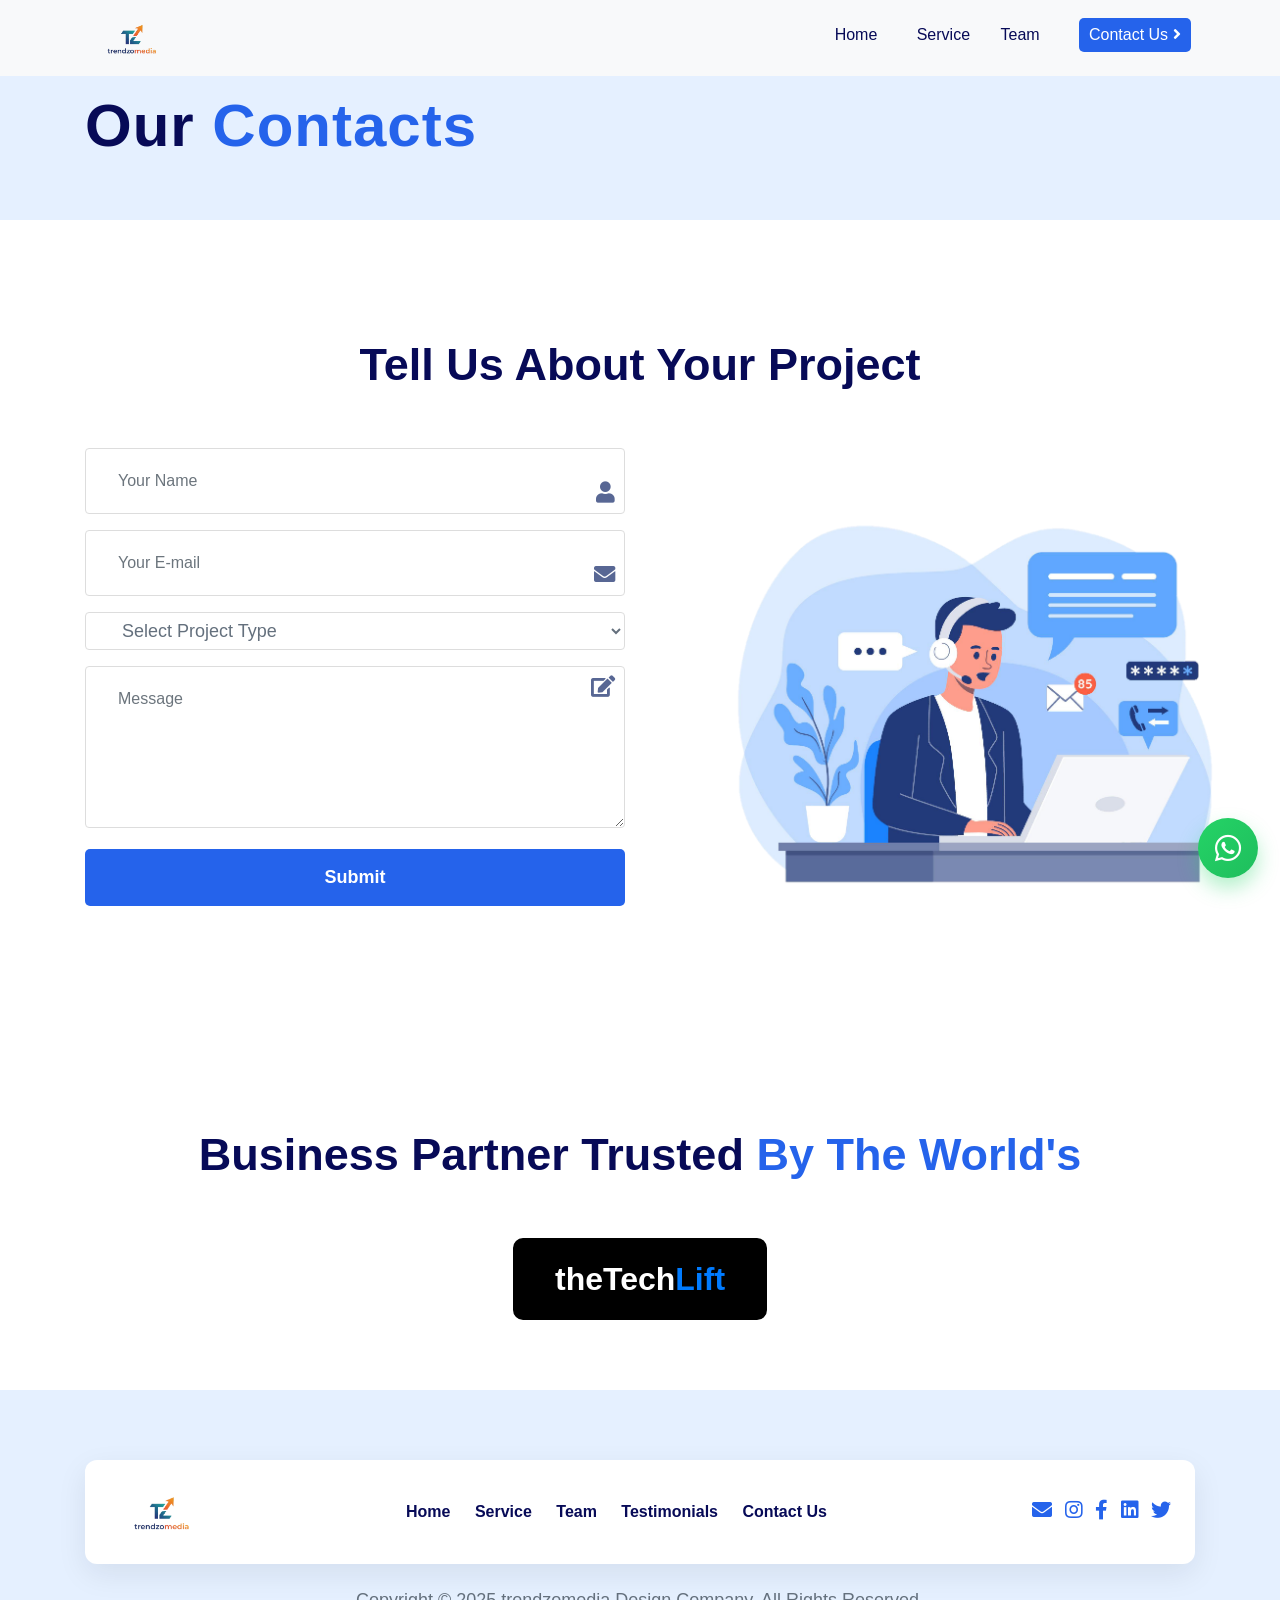
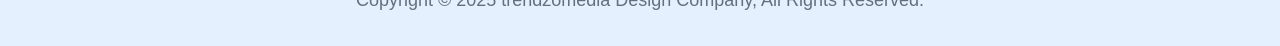
<file: contact-us.html>
<!DOCTYPE html>
<html lang="en">

  <head>
  <meta charset="UTF-8" />
  <meta name="viewport" content="width=device-width, initial-scale=1.0" />

  <!-- SEO Meta Tags -->
  <title>Trendzo Media | Digital Marketing & Web Development Agency</title>
  <meta
    name="description"
    content="Trendzo Media is a digital marketing and web development agency providing SEO, branding, and growth-focused online solutions."
  />
  <meta
    name="keywords"
    content="Trendzo Media, Digital Marketing Agency, Web Development, SEO Services, Branding"
  />
  <meta name="author" content="Trendzo Media" />

  <!-- Open Graph / Social Media -->
  <meta property="og:title" content="Trendzo Media | Digital Marketing Agency" />
  <meta
    property="og:description"
    content="Boost your online presence with Trendzo Media’s SEO, digital marketing, branding, and web development services."
  />
  <meta property="og:type" content="website" />
  <meta property="og:image" content="./asset/image/Logo.png" />

  <!-- Favicon -->
  <link rel="icon" type="image/png" href="./asset/image/Logo.png" />

  <!-- Stylesheets -->
  <link
    rel="stylesheet"
    href="https://cdnjs.cloudflare.com/ajax/libs/font-awesome/5.7.1/css/all.min.css"
  />
  <link
    rel="stylesheet"
    href="https://maxcdn.bootstrapcdn.com/bootstrap/4.0.0/css/bootstrap.min.css"
    integrity="sha384-Gn5384xqQ1aoWXA+058RXPxPg6fy4IWvTNh0E263XmFcJlSAwiGgFAW/dAiS6JXm"
    crossorigin="anonymous"
  />
  <link rel="stylesheet" href="./asset/css/style.css" />
  <link rel="stylesheet" href="./asset/css/responsive.css" />
  <script type="text/javascript">
    (function(c,l,a,r,i,t,y){
        c[a]=c[a]||function(){(c[a].q=c[a].q||[]).push(arguments)};
        t=l.createElement(r);t.async=1;t.src="https://www.clarity.ms/tag/"+i;
        y=l.getElementsByTagName(r)[0];y.parentNode.insertBefore(t,y);
    })(window, document, "clarity", "script", "uvgvh2z0us");
</script>
</head>


  <body>
    <!-- Header Start  -->
    <section class="header contact-header">
      <!-- Header Navigation Start  -->
      <div class="container header-nav">
        <div class="row">
          <div class="col-md-12">
            <nav
              class="navbar navbar-expand-lg navbar-light bg-light main-menu fixed-top"
            >
              <div class="container">
                <a href="./index.html" class="navbar-brand">
                  <img
                    src="./asset/image/Logo.png"
                    alt="trendzomedia"
                    class="img-fluid"
                    style="max-height: 50px"
                  />
                </a>
                <button
                  class="navbar-toggler"
                  data-toggle="collapse"
                  data-target="#beeToggler"
                >
                  <span class="navbar-toggler-icon"
                    ><i class="fa fa-bars"></i
                  ></span>
                </button>
                <div class="collapse navbar-collapse" id="beeToggler">
                  <ul class="navbar-nav ml-auto">
                    <li><a href="./index.html">Home</a></li>
                    &nbsp;
                    <!-- <li><a href="./project.html">Project</a></li> -->
                    &nbsp;
                    <li><a href="./service.html">Service</a></li>
                    &nbsp;
                    <li><a href="./team.html">Team</a></li>
                    &nbsp;
                    <!-- <li><a href="./blog.html">Blog</a></li> -->
                    &nbsp;
                    <li>
                      <a href="./contact-us.html">
                        <button class="nav-button"  style="background-color:#2563EB; color:#ffff;">
                          Contact Us <i class="fas fa-angle-right"></i>
                        </button>
                      </a>
                    </li>
                    &nbsp;
                  </ul>
                </div>
              </div>
            </nav>
          </div>
        </div>
      </div>

      <!-- Header Navigation End  -->

      <!-- Header Banner Start  -->
      <div class="container header-content">
        <div class="row h-100">
          <div class="col-md-6 centralize">
            <div class="left-content">
              <!-- <h2>Our <span class="highlight">Contacts</span></h2> -->
              <h2 class="glifta-title"> Our <span class="highlight">Contacts</span>
              <!-- <p>Home / Contact Us</p> -->
            </div>
          </div>
          <div class="col-md-6 centralize">
            <div class="right-content">
              <!-- <img src="./asset/image/Group 1387.png" alt="group" /> -->
            </div>
          </div>
        </div>
      </div>
    </section>

    <!-- Header End  -->

    <!-- Company Offices End  -->

    <!-- Project Contact Start  -->

    <section class="project-contact section-padding">
      <div class="container">
        <div class="row mt-5">
          <h2 class="text-center w-100 service-heading service-heading poppins-bold">
            Tell Us About Your Project
          </h2>
        </div>
      </div>

      <div class="container mt-5">
        <div class="row">
          <div class="col-md-6">
            <!-- SUCCESS / ERROR MESSAGE -->
            <div
              id="form-message"
              style="display: none; margin-bottom: 20px"
            ></div>

            <!-- ⭐ Web3Forms Starter Template Integrated -->
            <form
              id="project-details"
              action="https://api.web3forms.com/submit"
              method="POST"
            >
              <!-- REQUIRED Web3Forms Key -->
              <input
                type="hidden"
                name="access_key"
                value="8738bba0-dfe1-4a31-b61a-f866f5e11b7e"
              />

              <!-- (optional) email subject -->
              <input
                type="hidden"
                name="subject"
                value="New Project Inquiry from trendzomedia"
              />

              <!-- Name -->
              <div class="form-group">
                <input
                  type="text"
                  class="form-control"
                  id="name"
                  name="name"
                  placeholder="Your Name"
                  required
                />
                <span class="icon fa fa-user fa-lg"></span>
              </div>

              <!-- Email -->
              <div class="form-group">
                <input
                  type="email"
                  class="form-control"
                  id="email"
                  name="email"
                  placeholder="Your E-mail"
                  required
                />
                <span class="icon fa fa-envelope fa-lg"></span>
              </div>

              <!-- Project Type -->
              <div class="form-group">
                <select
                  id="project-type"
                  class="form-control"
                  name="project_type"
                  required
                >
                  <option value="">Select Project Type</option>
                  <option value="Website Optimization">
                    Website Optimization
                  </option>
                  <option value="Social Media Marketing">
                    Social Media Marketing
                  </option>
                  <option value="UI/UX">Video Editing</option>
                  <option value="Graphics">Ugc Creation</option>
                  <option value="Graphics">Content Creation</option>
                </select>
              </div>

              <!-- Message -->
              <div class="form-group">
                <textarea
                  rows="5"
                  id="msg"
                  name="message"
                  placeholder="Message"
                  class="form-control"
                  required
                ></textarea>
                <span class="icon-textarea fa fa-edit fa-lg"></span>
              </div>

              <div class="text-center">
                <button  type="submit" class="btn btn-default" style="background-color: #2563EB; color: #fff;"><strong>Submit</strong></button>
              </div>
            </form>
          </div>

          <div class="col-md-6 centralize">
            <div class="contact-image">
              <img
                src="./asset/image/1766027924550.png"
                alt="contact"
                class="img-fluid ml-5"
              />
            </div>
          </div>
        </div>
      </div>
    </section>

    <!-- Project Contact End  -->

    <!-- Partner Start  -->

    <section class="partners section-padding">
      <div class="container">
        <div class="row">
          <div class="col-md-12">
            <h2 class="text-center partner-heading service-heading poppins-bold"> Business Partner Trusted 
              <span class="highlight"> By The World's</span>
          </div>
        </div>
        <div class="row mt-5">
          <div class="col-12 d-flex justify-content-center">
            <div
              style="
                padding: 20px 40px;
                background: #000;
                border: 2px solid #000;
                border-radius: 10px;
                text-align: center;
              "
            >
              <a
                href="https://www.instagram.com/thetechlift/?ig#"
                target="_blank"
                rel="noopener noreferrer"
                style="text-decoration: none"
              >
                <h2 style="margin: 0; font-weight: 700; font-size: 32px">
                  <span style="color: #ffffff">theTech</span
                  ><span style="color: #007bff">Lift</span>
                </h2>
              </a>
            </div>
          </div>
        </div>
      </div>
    </section>
    <!-- Partner End  -->

    <a href="https://wa.me/917014543733?text=Hi%20Trendzo%20Media%20👋%20I%20want%20to%20discuss%20a%20project"
   class="whatsapp-float"
   target="_blank"
   aria-label="Chat on WhatsApp">
    <i class="fab fa-whatsapp"></i>
</a>

    <!-- Footer Start  -->

        <section class="footer section-padding">
        <div class="container">
            <div class="footer-inner d-flex flex-column flex-md-row justify-content-between align-items-center p-4">
                <div class="footer-brand">
                    <a href="./index.html"><img src="./asset/image/Logo.png" alt="trendzomedia" class="img-fluid"></a>
                </div>
                <nav class="footer-nav text-center">
                    <a href="./index.html">Home</a>
                    <a href="./service.html">Service</a>
                    <a href="./team.html">Team</a>
                    <a href="./index.html#testimonial">Testimonials</a>
                    <a href="./contact-us.html">Contact Us</a>
                </nav>
                <div class="footer-contact text-center">
                    <a href="mailto:info@trendzommedia.com" target="_blank" rel="noopener" class="ml-2"><i class="fas fa-envelope"></i></a>
                    <a href="https://www.instagram.com/trendzo_media?ig" target="_blank" rel="noopener" class="ml-2"><i class="fab fa-instagram"></i></a>
                    <a href="https://www.facebook.com/share/1FiFfYMb5f/" target="_blank" rel="noopener" class="ml-2"><i class="fab fa-facebook-f"></i></a>
                    <a href="https://www.linkedin.com/in/trendzo-media-039768396?utm_source=share&utm_campaign=share_via&utm_content=profile&utm_medium=android_app
" target="_blank" rel="noopener" class="ml-2"><i class="fab fa-linkedin"></i></a>
                    <a href="https://x.com/trendzomedia?t=h820cJ1s_4zwXExWnGrRBg&s=09" target="_blank" rel="noopener" class="ml-2"><i class="fab fa-twitter"></i></a>
                </div>
            </div>
            <div class="row mt-3">
                <div class="col-12 text-center copyright-text">
                    <p>Copyright © 2025 trendzomedia Design Company, All Rights Reserved.</p>
                </div>
            </div>
        </div>
    </section>
    <!-- Footer End  -->
    <!--Adding Scripts-->
    <script
      src="https://code.jquery.com/jquery-3.5.1.min.js"
      integrity="sha256-9/aliU8dGd2tb6OSsuzixeV4y/faTqgFtohetphbbj0="
      crossorigin="anonymous"
    ></script>
    <script
      src="https://cdnjs.cloudflare.com/ajax/libs/popper.js/1.12.9/umd/popper.min.js"
      integrity="sha384-ApNbgh9B+Y1QKtv3Rn7W3mgPxhU9K/ScQsAP7hUibX39j7fakFPskvXusvfa0b4Q"
      crossorigin="anonymous"
    ></script>
    <script
      src="https://maxcdn.bootstrapcdn.com/bootstrap/4.0.0/js/bootstrap.min.js"
      integrity="sha384-JZR6Spejh4U02d8jOt6vLEHfe/JQGiRRSQQxSfFWpi1MquVdAyjUar5+76PVCmYl"
      crossorigin="anonymous"
    ></script>
    <script src="./asset/js/mixitup.min.js"></script>
    <script src="./asset/js/main.js"></script>
    <script>
      const form = document.getElementById("project-details");
      const formMsg = document.getElementById("form-message");

      form.addEventListener("submit", function (e) {
        e.preventDefault();

        const formData = new FormData(form);

        fetch("https://api.web3forms.com/submit", {
          method: "POST",
          body: formData,
        })
          .then((res) => res.json())
          .then((data) => {
            if (data.success) {
              showMessage("Your message has been sent successfully!", "green");
              form.reset();
            } else {
              showMessage("Email failed to send. Please try again.", "red");
            }
          })
          .catch((error) => {
            showMessage("Something went wrong!", "red");
          });
      });

      function showMessage(text, color) {
        formMsg.style.display = "block";
        formMsg.style.color = color;
        formMsg.innerHTML = text;

        // Hide message after 10 seconds
        setTimeout(() => {
          formMsg.style.display = "none";
        }, 5000);
      }
    </script>
  </body>
</html>
</file>
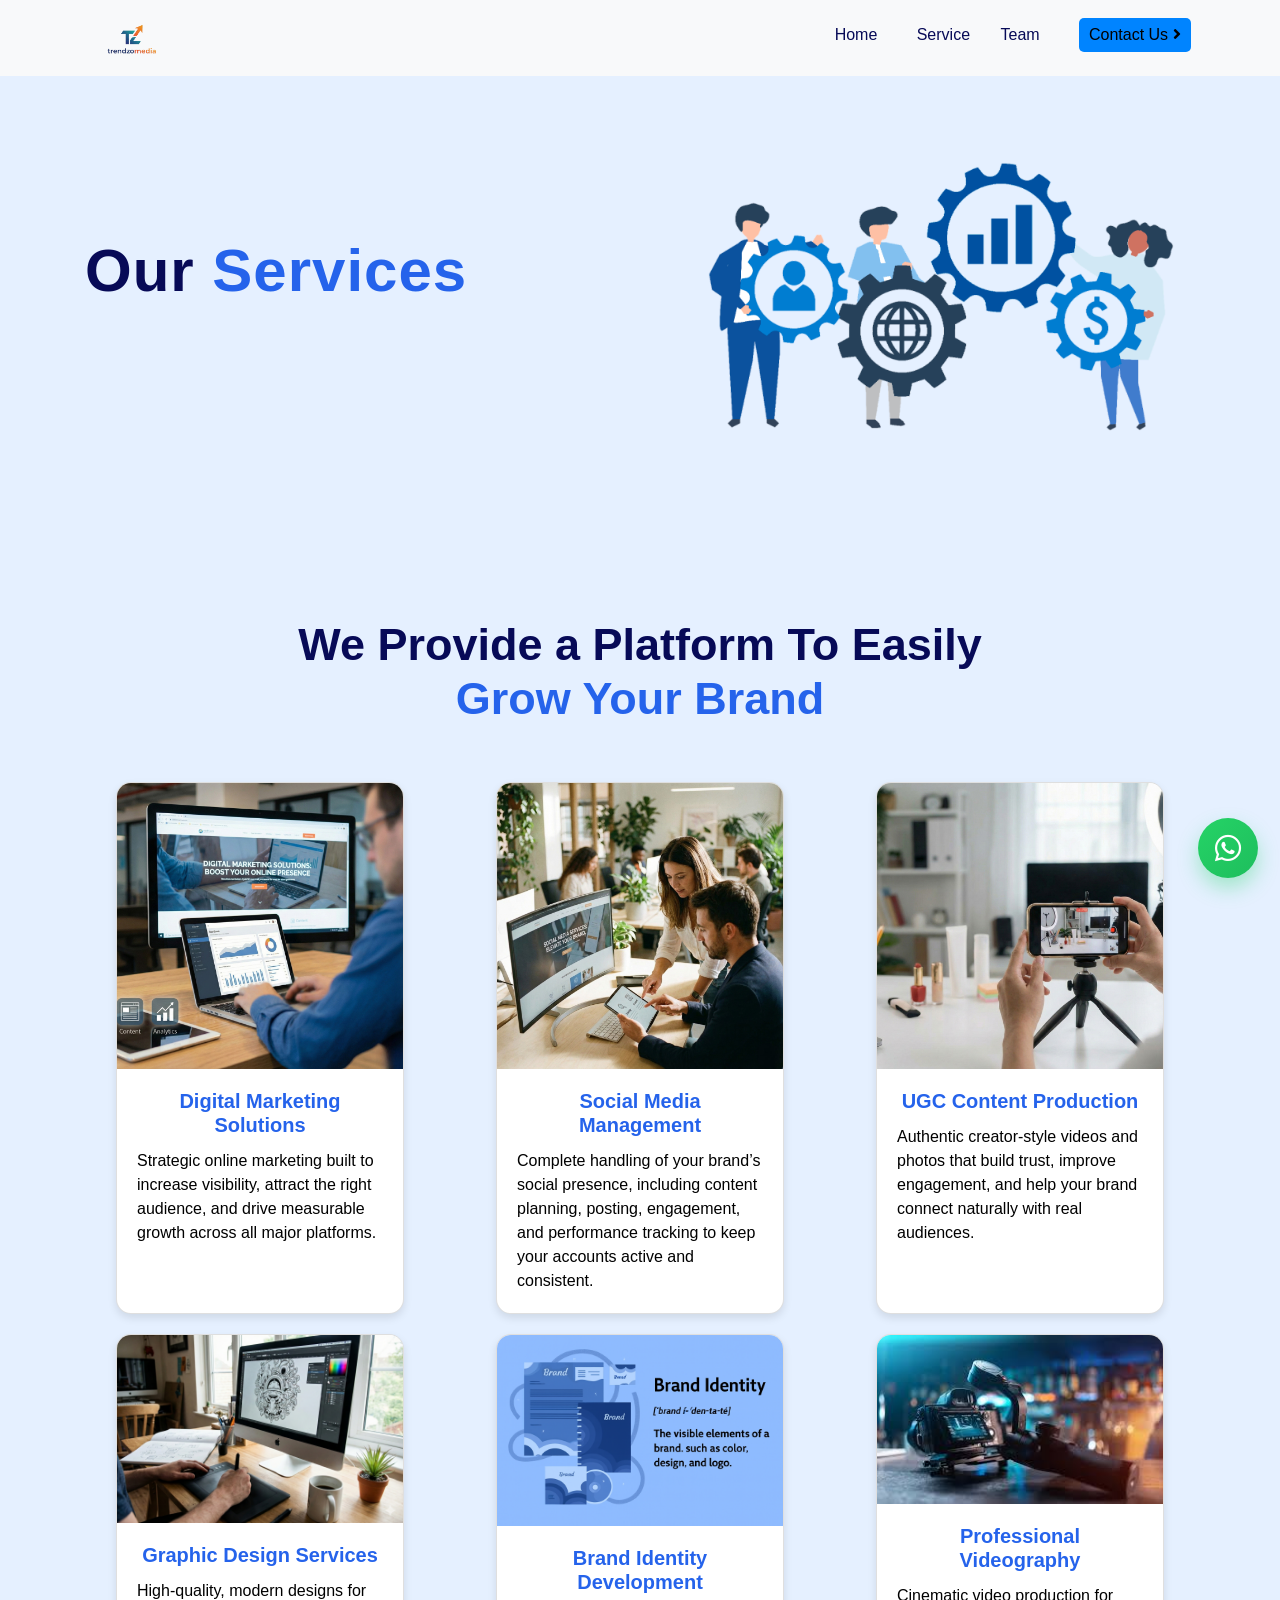
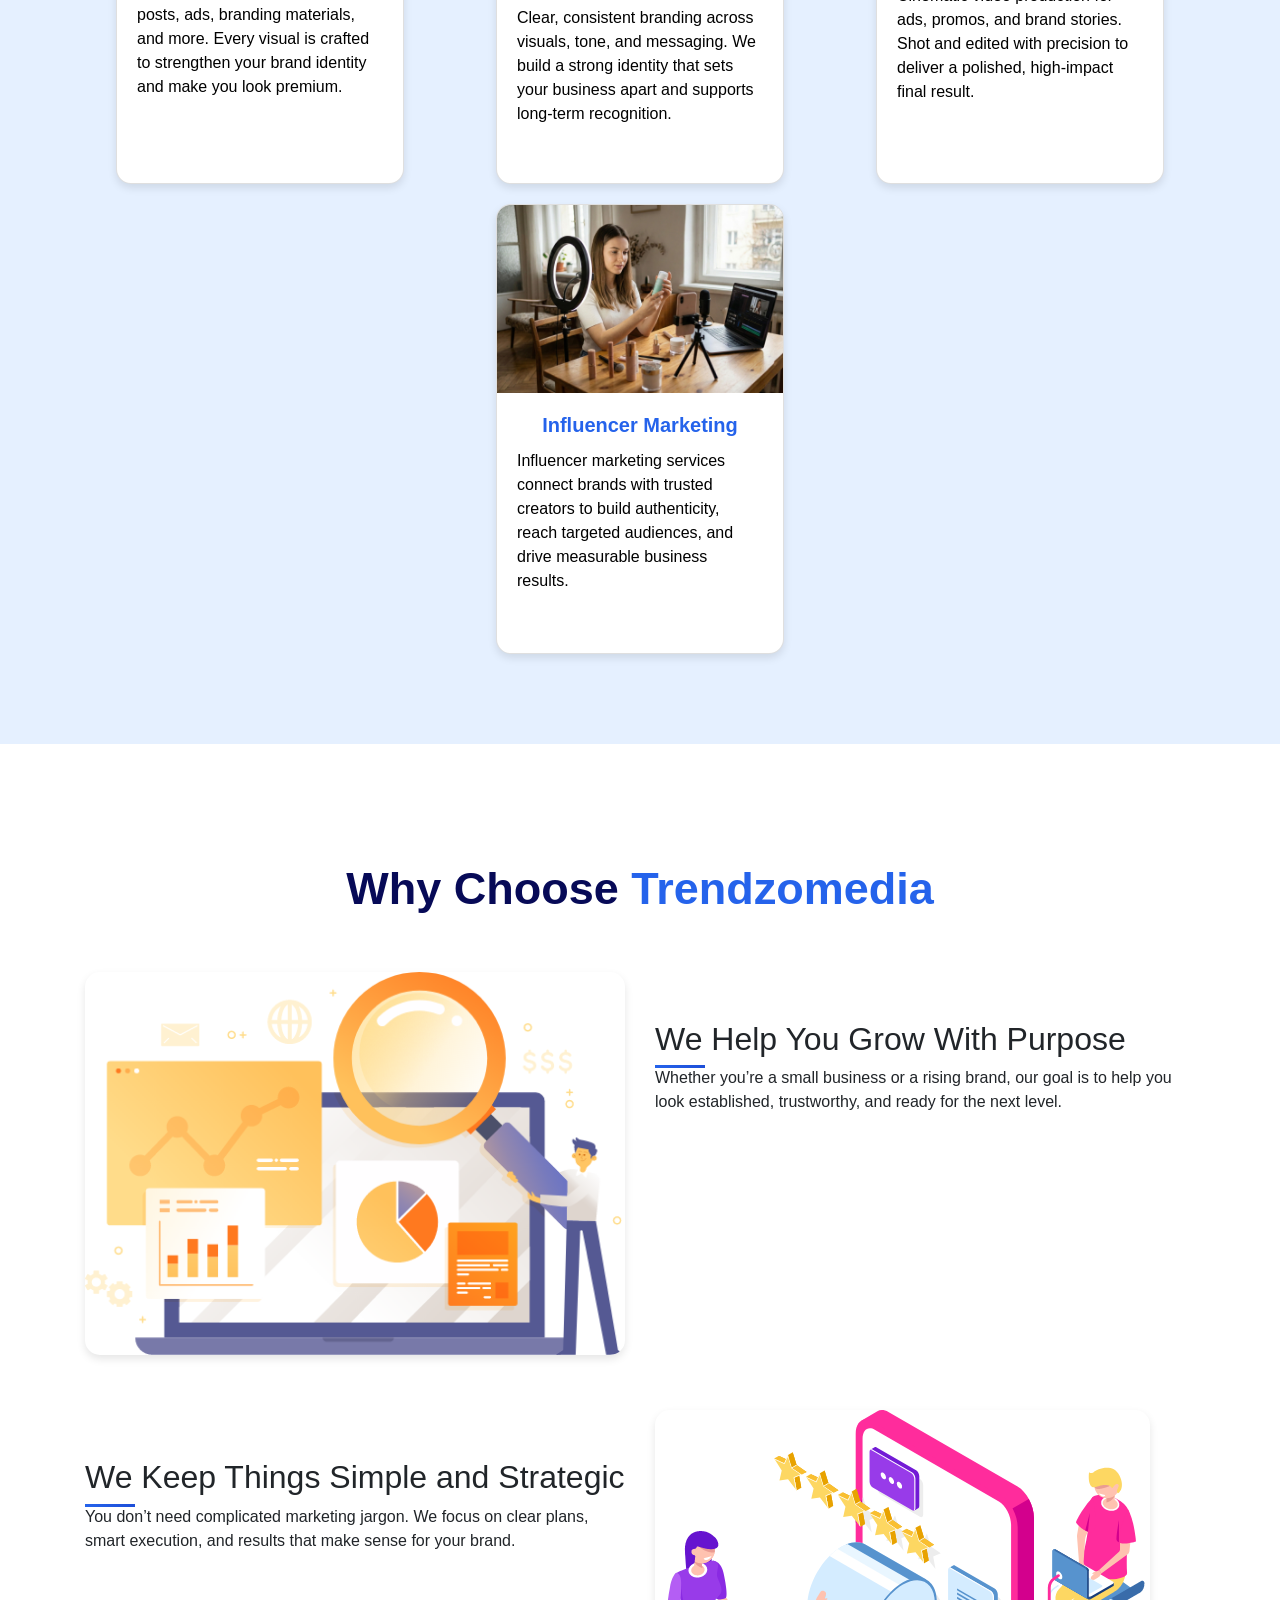
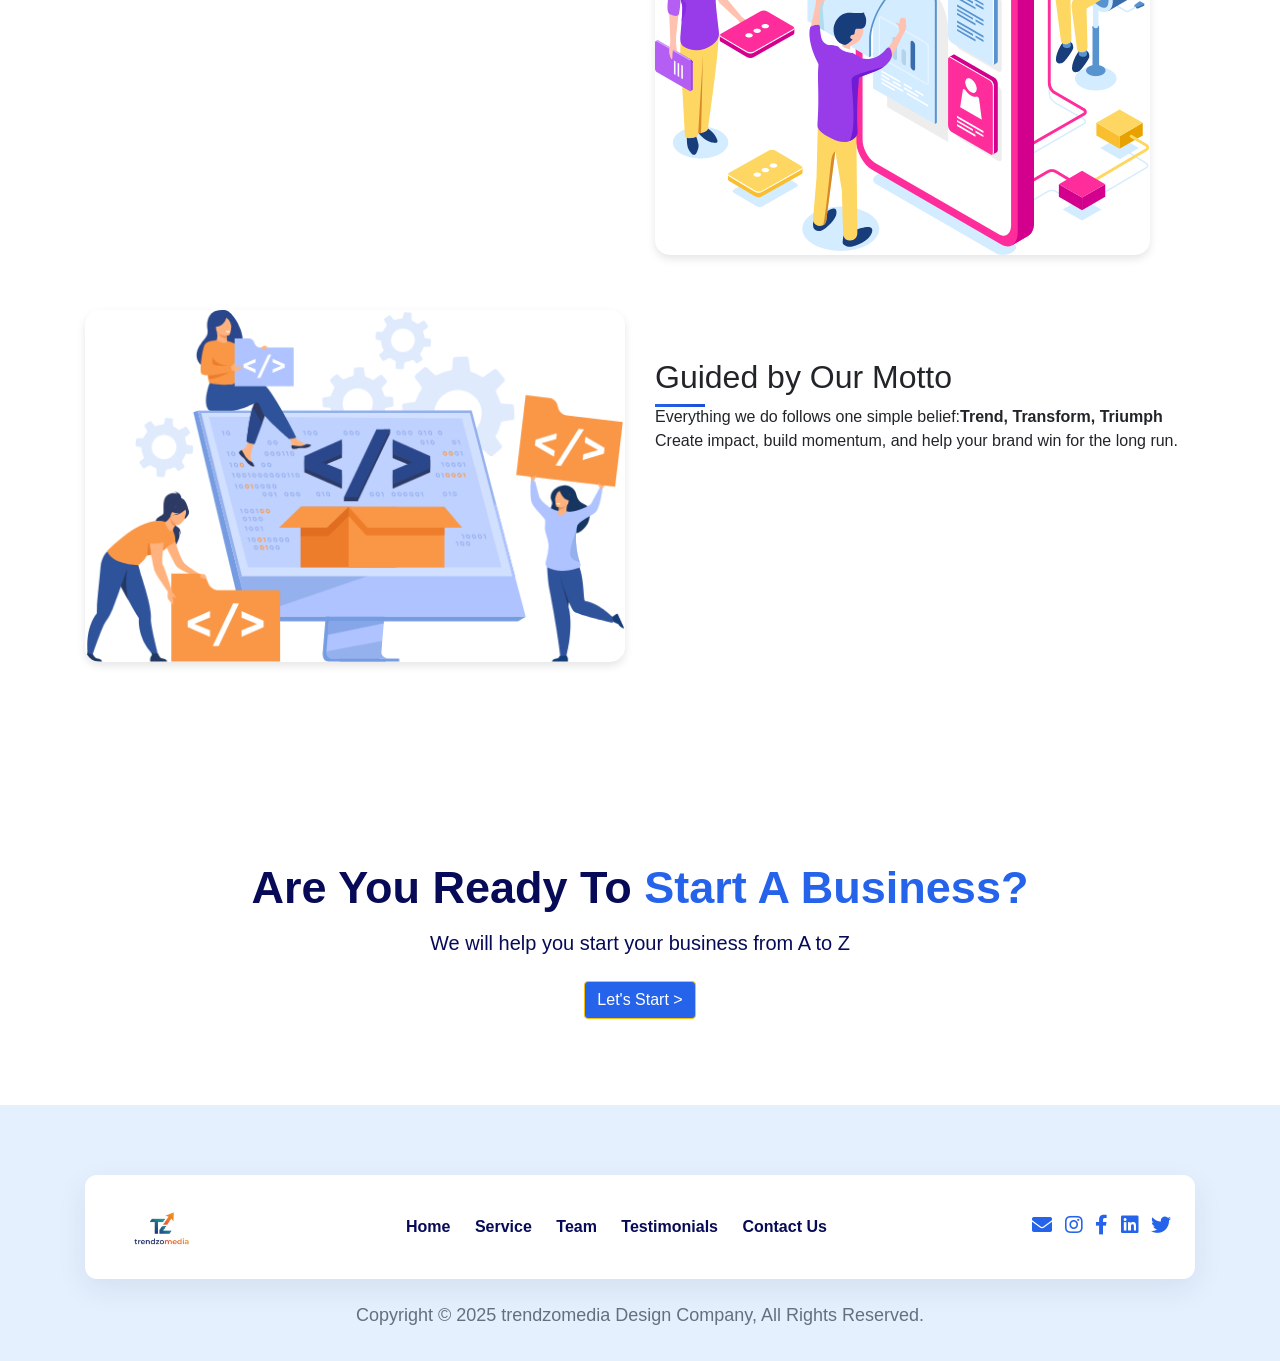
<file: service.html>
<!DOCTYPE html>
<html lang="en">

<head>
    <meta charset="UTF-8">
    <meta name="viewport" content="width=device-width, initial-scale=1.0">

    <!-- SEO Meta Tags -->
    <title>Trendzo Media | Digital Marketing, SEO & Web Development</title>
    <meta name="description" content="Trendzo Media offers professional digital marketing, SEO, web development, and branding services to help businesses grow online.">
    <meta name="keywords" content="Trendzo Media, Digital Marketing Agency, SEO Services, Web Development, Branding">
    <meta name="author" content="Trendzo Media">

    <!-- Open Graph Meta Tags -->
    <meta property="og:title" content="Trendzo Media | Digital Marketing & Web Solutions">
    <meta property="og:description" content="Boost your online presence with Trendzo Media’s digital marketing, SEO, branding, and web development services.">
    <meta property="og:type" content="website">
    <meta property="og:image" content="./asset/image/Logo.png">

    <!-- Favicon -->
    <link rel="icon" type="image/png" href="./asset/image/Logo.png">

    <!-- Stylesheets -->
    <link rel="stylesheet" href="https://cdnjs.cloudflare.com/ajax/libs/font-awesome/5.7.1/css/all.min.css">
    <link rel="stylesheet" href="https://maxcdn.bootstrapcdn.com/bootstrap/4.0.0/css/bootstrap.min.css"
          integrity="sha384-Gn5384xqQ1aoWXA+058RXPxPg6fy4IWvTNh0E263XmFcJlSAwiGgFAW/dAiS6JXm"
          crossorigin="anonymous">
    <link rel="stylesheet" href="./asset/css/style.css">
    <link rel="stylesheet" href="./asset/css/responsive.css">
    <script type="text/javascript">
    (function(c,l,a,r,i,t,y){
        c[a]=c[a]||function(){(c[a].q=c[a].q||[]).push(arguments)};
        t=l.createElement(r);t.async=1;t.src="https://www.clarity.ms/tag/"+i;
        y=l.getElementsByTagName(r)[0];y.parentNode.insertBefore(t,y);
    })(window, document, "clarity", "script", "uvgvh2z0us");
</script>
</head>

<body>
    <!-- Header Start  -->
    <section class="header contact-header">
        <!-- Header Navigation Start  -->
        <div class="container header-nav">
            <div class="row">
                <div class="col-md-12">
                    <nav class="navbar navbar-expand-lg navbar-light bg-light main-menu fixed-top">
                        <div class="container">
                            <a href="./index.html" class="navbar-brand">
                                <img src="./asset/image/Logo.png" alt="LeadsbeeLogo" class="img-fluid" style="max-height:50px;">
                            </a>
                            <button class="navbar-toggler" data-toggle="collapse" data-target="#beeToggler">
                                <span class="navbar-toggler-icon"><i class="fa fa-bars"></i></span>
                            </button>
                            <div class="collapse navbar-collapse" id="beeToggler">
                                <ul class="navbar-nav ml-auto ">
                                    <li><a href="./index.html">Home</a></li>
									&nbsp;
                                    <!-- <li><a href="./project.html">Project</a></li> -->
									&nbsp;
                                    <li><a href="./service.html">Service</a></li>
									&nbsp;
                                    <li><a href="./team.html">Team</a></li>
									&nbsp;
                                    <!-- <li><a href="./blog.html">Blog</a></li> -->
									&nbsp;
                                    <li>
										<a href="./contact-us.html">
											<button class="nav-button">Contact Us <i class="fas fa-angle-right"></i> </button>
										</a>
									</li>
									&nbsp;
                                </ul>
                            </div>
                        </div>
                    </nav>
                </div>
            </div>
        </div>

        <!-- Header Navigation End  -->

        <!-- Header Banner Start  -->
        <div class="container header-content ">
            <div class="row h-100">
                <div class="col-md-6 centralize">
                    <div class="left-content ">
                        <h2 class="glifta-title"> Our <span class="highlight">Services</span>
                        </h2>
                        <!-- <p>
                            Home / Services
                        </p> -->
                    </div>
                </div>
                <div class="col-md-6 centralize">
                    <div class="right-content">
                        <img src="./asset/image/service_header.png" alt="service">
                    </div>
                </div>
            </div>
        </div>


    </section>

    <!-- Header End  -->
    
<!-- Services Start  -->
<section class="services section-padding">
    <div class="container">
        <div class="row">
            <!-- <h2 class="text-center w-100 service-heading py-5">We Provide a Platform To Easily<br>
                <span class="highlight">Grow Your Brand</span> </h2> -->
            <h2 class="text-center w-100 service-heading py-5 poppins-bold">We Provide a Platform To Easily<br>
                <span class="highlight" >Grow Your Brand</span> </h2>
        </div>
    </div>
	
    <div class="container">
		<div class="row card-row-gap">
		
			<div class=" col-md-6 col-lg-4 col-sm-12 d-flex justify-content-center">
				<div class="card service-block-card" style="width: 18rem;">
					<img src="./asset/image/digital marketing.jpg" class="card-img-top" alt="ui_design_card">
					<div class="card-body">
					  <h5 class="card-title" style="text-align: center;
font-weight: bold;color: #2563EB;">Digital Marketing Solutions</h5>
					  <p class="card-text" style="color: black;">Strategic online marketing built to increase visibility, attract the right audience, and drive measurable growth across all major platforms.</p>
					  <!-- <a href="./service_details.html" class="">Learn More ><i class="fas fa-angel-right"></i></a> -->
					</div>
				 </div>
			</div>
			
			<div class="col-md-6 col-lg-4 col-sm-12 d-flex justify-content-center">
				<div class="card service-block-card" style="width: 18rem;">
				<img src="./asset/image/social media management .jpg" class="card-img-top" alt="ui_design_card">
				<div class="card-body">
				   <h5 class="card-title" style="text-align: center;
font-weight: bold;color: #2563EB;">Social Media Management</h5>
				  <p class="card-text" style="color: black;">Complete handling of your brand’s social presence, including content planning, posting,
engagement, and performance tracking to keep your accounts active and consistent.</p>
				  <!-- <a href="./service_details.html" class="">Learn More ><i class="fas fa-angel-right"></i></a> -->
				</div>
			  </div>
			</div>
			
			<div class="col-md-6 col-lg-4 col-sm-12 d-flex justify-content-center">
				<div class="card service-block-card" style="width: 18rem;">
				<img src="./asset/image/UGC.jpg" class="card-img-top" alt="ui_design_card">
				<div class="card-body">
				  <h5 class="card-title" style="text-align: center;
font-weight: bold;color: #2563EB;">UGC Content Production</h5>
				  <p class="card-text" style="color: black;">Authentic creator-style videos and photos that build trust, improve engagement, and help your
brand connect naturally with real audiences.</p>
				  <!-- <a href="./service_details.html" class="">Learn More ><i class="fas fa-angel-right"></i></a> -->
				</div>
			  </div>
			</div>
			
			<div class=" col-md-6 col-lg-4 col-sm-12 d-flex justify-content-center">
				<div class="card service-block-card" style="width: 18rem;">
					<img src="./asset/image/graphic desgin.jpg" class="card-img-top" alt="ui_design_card">
					<div class="card-body">
					  <h5 class="card-title" style="text-align: center;
font-weight: bold;color: #2563EB;">Graphic Design Services</h5>
					  <p class="card-text" style="color: black;">High-quality, modern designs for posts, ads, branding materials, and more. Every visual is
crafted to strengthen your brand identity and make you look premium.</p>
					  <!-- <a href="./service_details.html" class="">Learn More ><i class="fas fa-angel-right"></i></a> -->
					</div>
				 </div>
			</div>
			
			<div class="col-md-6 col-lg-4 col-sm-12 d-flex justify-content-center">
				<div class="card service-block-card" style="width: 18rem;">
				<img src="./asset/image/Resize_the_uploaded.png" class="card-img-top" alt="ui_design_card">
				<div class="card-body">
				   <h5 class="card-title" style="text-align: center;
font-weight: bold;color: #2563EB;">Brand Identity Development</h5>
				  <p class="card-text" style="color: black;">Clear, consistent branding across visuals, tone, and messaging. We build a strong identity that
sets your business apart and supports long-term recognition.</p>
				  <!-- <a href="./service_details.html" class="">Learn More ><i class="fas fa-angel-right"></i></a> -->
				</div>
			  </div>
			</div>
			
			<div class="col-md-6 col-lg-4 col-sm-12 d-flex justify-content-center">
				<div class="card service-block-card" style="width: 18rem;">
				<img src="./asset/image/videography_professional.jpg" class="card-img-top" alt="ui_design_card">
				<div class="card-body">
				   <h5 class="card-title" style="text-align: center;
font-weight: bold;color: #2563EB;">Professional Videography</h5>
				  <p class="card-text" style="color: black;">Cinematic video production for ads, promos, and brand stories. Shot and edited with precision
to deliver a polished, high-impact final result.</p>
				  <!-- <a href="./service_details.html" class="">Learn More ><i class="fas fa-angel-right"></i></a> -->
				</div>
			  </div>
			</div>

            <div class="col-md-6 col-lg-4 offset-lg-4 col-sm-12 d-flex justify-content-center">
				<div class="card service-block-card" style="width: 18rem;">
				<img src="./asset/image/influencer Marketing .jpg" class="card-img-top" alt="ui_design_card">
				<div class="card-body">
				   <h5 class="card-title" style="text-align: center;
font-weight: bold;color: #2563EB;">Influencer Marketing</h5>
				  <p class="card-text" style="color: black;">Influencer marketing services connect brands with trusted creators to build authenticity, reach targeted audiences, and drive measurable business results.</p>
				  <!-- <a href="./service_details.html" class="">Learn More ><i class="fas fa-angel-right"></i></a> -->
				</div>
			  </div>
			</div>
			
            
		</div>
	</div>




    </div>
</section>

<!--Why choose leadsbee-->

<section class="service-type section-padding">
    <div class="container">
        <div class="row">
            <h2 class="text-center w-100 service-heading py-5 poppins-bold">Why Choose
                <span class="highlight" >Trendzomedia</span> </h2>
        </div>

    </div>

    <div class="container">
		<div class="row service-type-gap why-choose">
			<div class="col-md-6">
				
				<img src="./asset/image/Group 1460.png" class="img-fluid">

			</div>
			<div class="col-md-6">
                <br/>
            <br/>
				<h2>We Help You Grow With Purpose</h2>
				<p> 
					Whether you’re a small business or a rising brand, our goal is to help you look established,
trustworthy, and ready for the next level.
				</p>
				
			</div>
		</div>
		<div class="row service-type-gap why-choose" >
			<div class="col-md-6">
                <br/>
            <br/>
				<h2>We Keep Things Simple and Strategic</h2>
				<p> 
					You don’t need complicated marketing jargon. We focus on clear plans, smart execution, and
results that make sense for your brand.
				</p>
        </div>
        <div class="col-md-6">
            <img src="./asset/image/Group 1521.png" class="img-fluid">

        </div>
    </div>
	
    <div class="row service-type-gap why-choose">
        <div class="col-md-6">
            <img src="./asset/image/Group 1538.png" class="img-fluid">

        </div>
        <div class="col-md-6">
            <br/>
            <br/>
            <h2>Guided by Our Motto</h2>
            <p> 
				Everything we do follows one simple belief:<strong>Trend, Transform, Triumph</strong> 
Create impact, build momentum, and help your brand win for the long run.
			</p>
        

        </div>
    </div>
    </div>
</section>
<!--lets start-->
<section class="lets-start section-padding">
    <div class="container">
        <div class="row">
            <!-- <h2 class="text-center w-100 service-heading py-1">Are You Ready To  
                <span class="highlight">Start A Business?</span> </h2> -->
            <h2 class="text-center w-100 service-heading py-1 poppins-bold">Are You Ready To
                <span class="highlight" >Start A Business?</span> </h2>
                <div class="text-center w-100 service-heading py-1" id="bottombutton">
                    <h5>We will help you start your business from A to Z</h5>
                    <a href="./contact-us.html">
                    <button style="background-color:#2563EB; color:#ffff;" type="button" class="btn btn-warning">Let's Start ></button>
                    </a>
                </div> 
                
        </div>


    </div>

</section>  

    <a href="https://wa.me/917014543733?text=Hi%20Trendzo%20Media%20👋%20I%20want%20to%20discuss%20a%20project"
   class="whatsapp-float"
   target="_blank"
   rel="noopener noreferrer"
   aria-label="Chat on WhatsApp">
    <i class="fab fa-whatsapp"></i>
</a>
   
    <!-- Footer Start  -->

    <section class="footer section-padding">
        <div class="container">
            <div class="footer-inner d-flex flex-column flex-md-row justify-content-between align-items-center p-4">
                <div class="footer-brand">
                    <a href="./index.html"><img src="./asset/image/Logo.png" alt="trendzomedia" class="img-fluid"></a>
                </div>
                <nav class="footer-nav text-center">
                    <a href="./index.html">Home</a>
                    <a href="./service.html">Service</a>
                    <a href="./team.html">Team</a>
                    <a href="./index.html#testimonial">Testimonials</a>
                    <a href="./contact-us.html">Contact Us</a>
                </nav>
                <div class="footer-contact text-center">
                    <a href="mailto:info@trendzommedia.com" target="_blank" rel="noopener" class="ml-2"><i class="fas fa-envelope"></i></a>
                    <a href="https://www.instagram.com/trendzo_media?ig" target="_blank" rel="noopener" class="ml-2"><i class="fab fa-instagram"></i></a>
                    <a href="https://www.facebook.com/share/1FiFfYMb5f/" target="_blank" rel="noopener" class="ml-2"><i class="fab fa-facebook-f"></i></a>
                    <a href="https://www.linkedin.com/in/trendzo-media-039768396?utm_source=share&utm_campaign=share_via&utm_content=profile&utm_medium=android_app
" target="_blank" rel="noopener" class="ml-2"><i class="fab fa-linkedin"></i></a>
                    <a href="https://x.com/trendzomedia?t=h820cJ1s_4zwXExWnGrRBg&s=09" target="_blank" rel="noopener" class="ml-2"><i class="fab fa-twitter"></i></a>
                </div>
            </div>
            <div class="row mt-3">
                <div class="col-12 text-center copyright-text">
                    <p>Copyright © 2025 trendzomedia Design Company, All Rights Reserved.</p>
                </div>
            </div>
        </div>
    </section>
    <!-- Footer End  -->
    <!--Adding Scripts-->
    <script src="https://code.jquery.com/jquery-3.5.1.min.js" integrity="sha256-9/aliU8dGd2tb6OSsuzixeV4y/faTqgFtohetphbbj0=" crossorigin="anonymous"></script>
    <script src="https://cdnjs.cloudflare.com/ajax/libs/popper.js/1.12.9/umd/popper.min.js"
        integrity="sha384-ApNbgh9B+Y1QKtv3Rn7W3mgPxhU9K/ScQsAP7hUibX39j7fakFPskvXusvfa0b4Q"
        crossorigin="anonymous"></script>
    <script src="https://maxcdn.bootstrapcdn.com/bootstrap/4.0.0/js/bootstrap.min.js"
        integrity="sha384-JZR6Spejh4U02d8jOt6vLEHfe/JQGiRRSQQxSfFWpi1MquVdAyjUar5+76PVCmYl"
        crossorigin="anonymous"></script>
        <script src="./asset/js/mixitup.min.js"></script>
    <script src="./asset/js/main.js"></script>
</body>

</html>
</file>
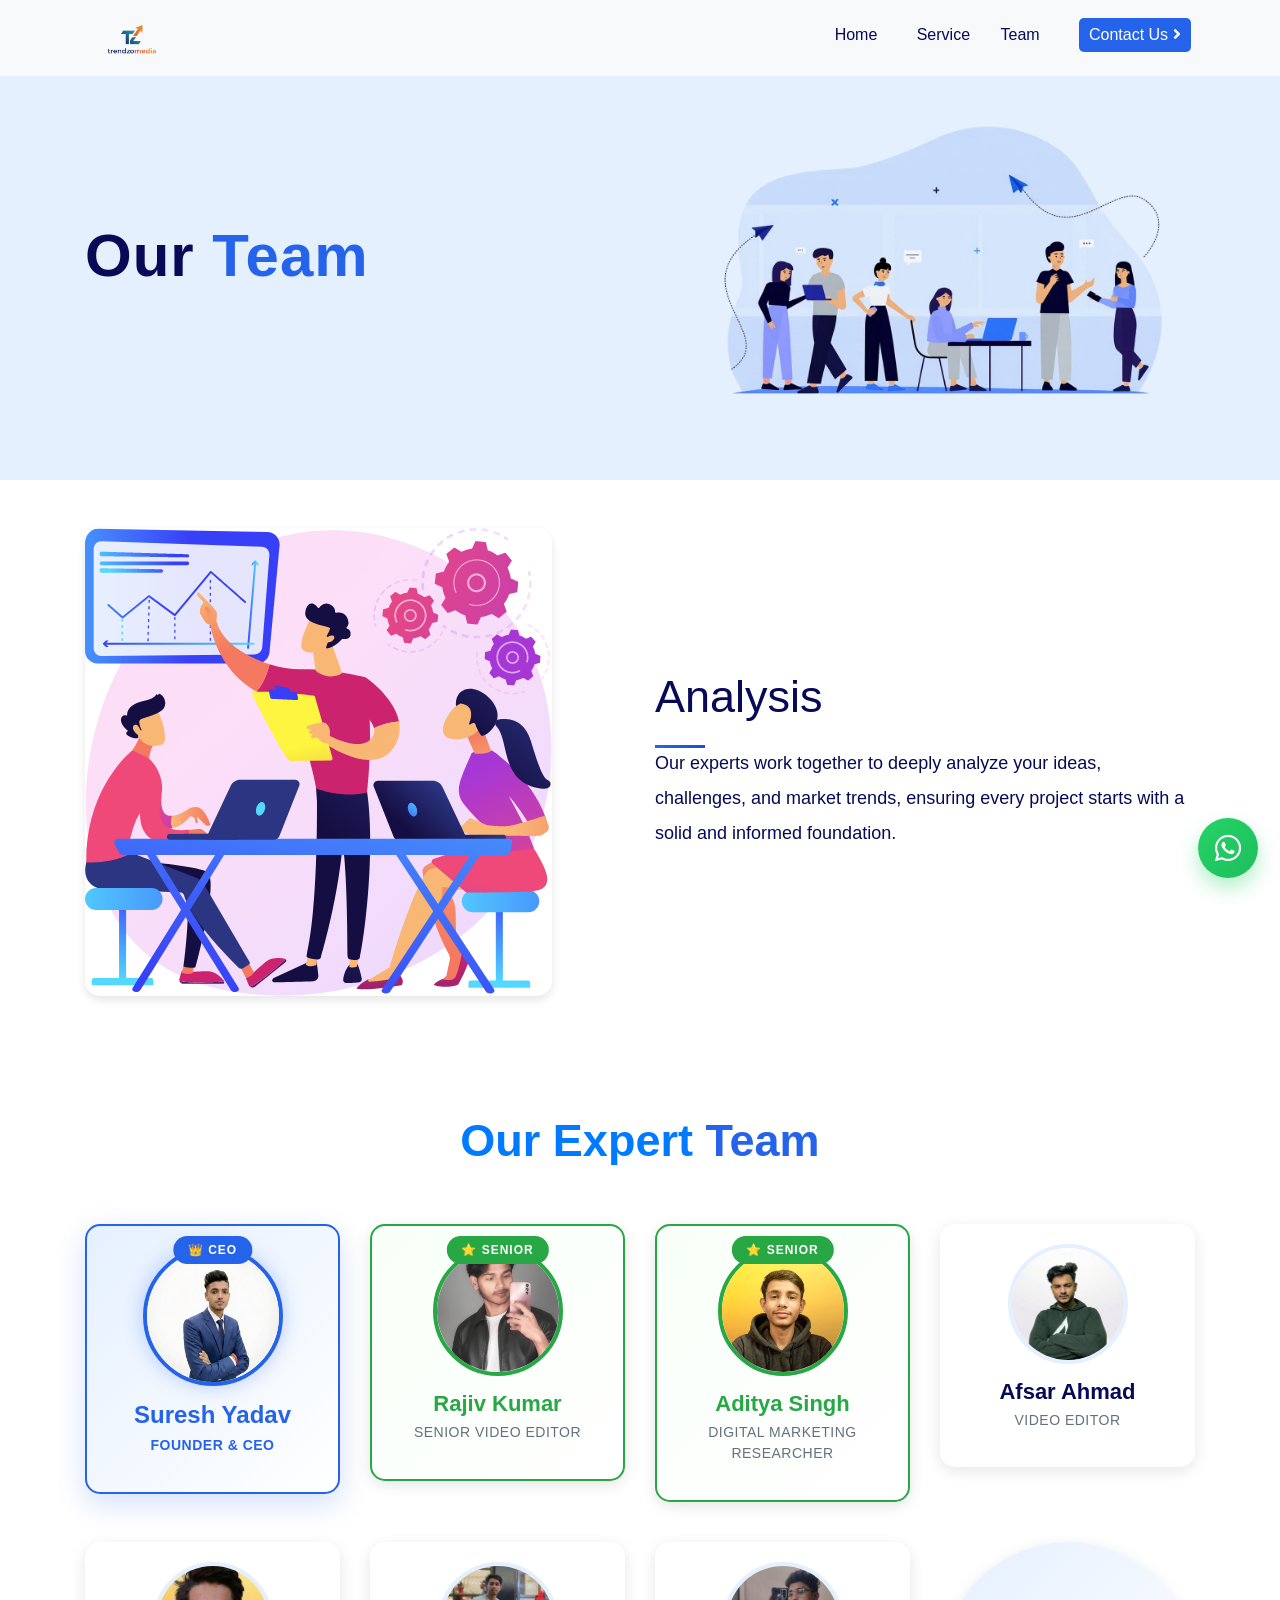
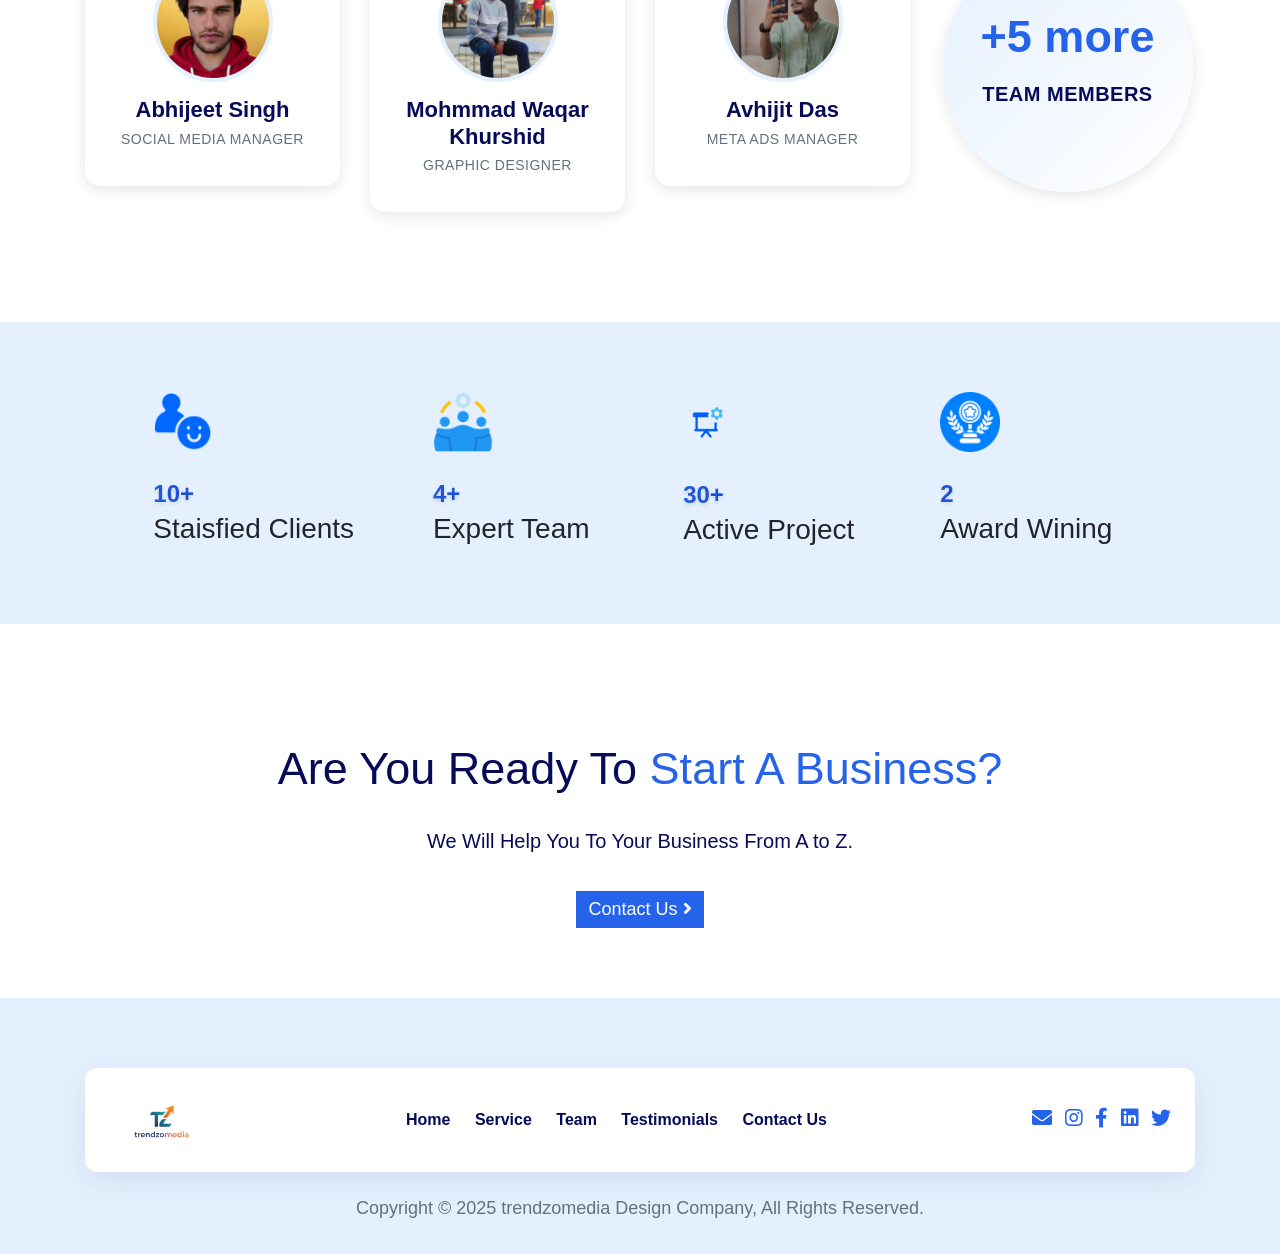
<file: team.html>
<!DOCTYPE html>
<html lang="en">

<head>
    <meta charset="UTF-8">
    <meta name="viewport" content="width=device-width, initial-scale=1.0">

    <!-- SEO Meta Tags -->
    <title>Trendzo Media | Professional Digital Marketing Agency</title>
    <meta name="description" content="Trendzo Media is a professional digital marketing agency offering SEO, web development, branding, and online growth solutions.">
    <meta name="keywords" content="Trendzo Media, Digital Marketing Agency, SEO Services, Web Development, Branding Solutions">
    <meta name="author" content="Trendzo Media">

    <!-- Open Graph Meta Tags -->
    <meta property="og:title" content="Trendzo Media | Professional Digital Marketing Agency">
    <meta property="og:description" content="Grow your business online with Trendzo Media’s expert digital marketing, SEO, and web development services.">
    <meta property="og:type" content="website">
    <meta property="og:image" content="./asset/image/Logo.png">

    <!-- Favicon -->
    <link rel="icon" type="image/png" href="./asset/image/Logo.png">

    <!-- Stylesheets -->
    <link rel="stylesheet" href="https://cdnjs.cloudflare.com/ajax/libs/font-awesome/5.7.1/css/all.min.css">
    <link rel="stylesheet" href="https://maxcdn.bootstrapcdn.com/bootstrap/4.0.0/css/bootstrap.min.css"
          integrity="sha384-Gn5384xqQ1aoWXA+058RXPxPg6fy4IWvTNh0E263XmFcJlSAwiGgFAW/dAiS6JXm"
          crossorigin="anonymous">
    <link rel="stylesheet" href="./asset/css/style.css">
    <link rel="stylesheet" href="./asset/css/responsive.css">
    <script type="text/javascript">
    (function(c,l,a,r,i,t,y){
        c[a]=c[a]||function(){(c[a].q=c[a].q||[]).push(arguments)};
        t=l.createElement(r);t.async=1;t.src="https://www.clarity.ms/tag/"+i;
        y=l.getElementsByTagName(r)[0];y.parentNode.insertBefore(t,y);
    })(window, document, "clarity", "script", "uvgvh2z0us");
</script>
</head>

<body>
	<!-- Header Start  -->
    <section class="header contact-header">
        <!-- Header Navigation Start  -->
        <div class="container header-nav">
            <div class="row">
                <div class="col-md-12">
                    <nav class="navbar navbar-expand-lg navbar-light bg-light main-menu fixed-top">
                        <div class="container">
                            <a href="./index.html" class="navbar-brand">
                                <img src="./asset/image/Logo.png" alt="trendzomedia" class="img-fluid" style="max-height:50px;">
                            </a>
                            <button class="navbar-toggler" data-toggle="collapse" data-target="#beeToggler">
                                <span class="navbar-toggler-icon"><i class="fa fa-bars"></i></span>
                            </button>
                            <div class="collapse navbar-collapse" id="beeToggler">
                                <ul class="navbar-nav ml-auto ">
                                    <li><a href="./index.html">Home</a></li>
									&nbsp;
                                    <!-- <li><a href="./project.html">Project</a></li> -->
									&nbsp;
                                    <li><a href="./service.html">Service</a></li>
									&nbsp;
                                    <li><a href="#">Team</a></li>
									&nbsp;
                                    <!-- <li><a href="./blog.html">Blog</a></li> -->
									&nbsp;
                                    <li>
										<a href="./contact-us.html">
											<button class="nav-button" style="background-color:#2563EB; color:#ffff;">Contact Us <i class="fas fa-angle-right"></i> </button>
										</a>
									</li>
									&nbsp;
                                </ul>
                            </div>
                        </div>
                    </nav>
                </div>
            </div>
        </div>

        <!-- Header Navigation End  -->

        <!-- Header Banner Start  -->
        <div class="container header-content " style="background-color:#E5F0FF; ">
            <div class="row h-100">
                <div class="col-md-6 centralize">
                    <div class="left-content ">
						<h2 class="glifta-title"> Our <span class="highlight">Team</span>
                    </div>
                </div>
                <div class="col-md-6 centralize">
                    <div class="right-content">
                        <img src="./asset/image/team_vector.png" alt="team1">
                    </div>
                </div>
            </div>
        </div>


    </section>

    <!-- Header End  -->
	
	<section class="service-type mt-5">


    <div class="container">
		<div class="row service-type-gap">
			<div class="col-md-6 centralize">
				
				<img src="./asset/image/Group 1675.png" class="img-fluid mb-5">

			</div>
			<div class="col-md-6 centralize">
			<div class="team-page-description">
				<h2>Analysis</h2>
				<p> 
					Our experts work together to deeply analyze your ideas, challenges, and market trends, ensuring every project starts with a solid and informed foundation.
				</p>
				
			</div>
				
			</div>
		</div>
    </div>
</section>

<!-- Team Section Start  -->

<section class="team section-padding">
	<div class="container">
		<div class="row"> 
			<h2 class="text-center w-100 service-heading poppins-bold"><span style="color: #007bff;">Our Expert</span>
				<span class="highlight">Team</span> 
			</h2>
		</div>
	</div>
	
	<div class="container mt-5 poppins-bold">
		<div class="row">
			<div class="col-lg-3 col-md-6">
				<div class="team-card text-center founder">
					<img src="./asset/image/Suresh%20Yadav.jpg" alt="suresh" class="img-fluid"/>
					<h3> Suresh Yadav</h3>
					<p> Founder & Ceo</p>
				</div>
			</div>
			<div class="col-lg-3 col-md-6">
				<div class="team-card text-center senior">
					<img src="./asset/image/Rajiv Kumar.jpg" alt="ragiv" class="img-fluid"/>
					<h3>Rajiv Kumar</h3>
					<p>Senior Video Editor</p>
				</div>
			</div>
			<div class="col-lg-3 col-md-6">
				<div class="team-card text-center senior">
					<img src="./asset/image/Aditya Singh.png" alt="aditya" class="img-fluid"/>
					<h3> Aditya Singh</h3>
					<p>Digital Marketing Researcher</p>
					<!-- <ul>
						<li><a href="#"><i class="fab fa-facebook-f"></i></a></li>
						<li><a href="#"><i class="fab fa-instagram"></i></a></li>
						<li><a href="#"><i class="fab fa-twitter"></i></a></li>
						<li><a href="#"><i class="fab fa-github"></i></a></li>
					</ul> -->
				</div>
			</div>
			<div class="col-lg-3 col-md-6">
				<div class="team-card text-center">
					<img src="./asset/image/Afsar Ahmad.png" alt="afsar" class="img-fluid"/>
					<h3> Afsar Ahmad</h3>
					<p> Video Editor</p>
					<!-- <ul>
						<li><a href="#"><i class="fab fa-facebook-f"></i></a></li>
						<li><a href="#"><i class="fab fa-instagram"></i></a></li>
						<li><a href="#"><i class="fab fa-twitter"></i></a></li>
						<li><a href="#"><i class="fab fa-github"></i></a></li>
					</ul> -->
				</div>
			</div>

			<div class="container">
  <div class="row justify-content-center">
    <!-- Card 1 -->
    <div class="col-lg-3 col-md-6 col-sm-12">
      <div class="team-card text-center">
        <img src="./asset/image/Abhijeet Singh.png" alt="abhijeet" class="img-fluid"/>
        <h3> Abhijeet Singh </h3>
        <p> Social Media Manager </p>
        <!-- <ul>
          <li><a href="#"><i class="fab fa-facebook-f"></i></a></li>
          <li><a href="#"><i class="fab fa-instagram"></i></a></li>
          <li><a href="#"><i class="fab fa-twitter"></i></a></li>
          <li><a href="#"><i class="fab fa-github"></i></a></li>
        </ul> -->
      </div>
    </div>

    <!-- Card 2 -->
    <div class="col-lg-3 col-md-6 col-sm-12">
      <div class="team-card text-center">
        <img src="./asset/image/Waqar picfinal.jpg" alt="Waqar" class="img-fluid"/>
        <h3>Mohmmad Waqar Khurshid</h3>
        <p>Graphic Designer</p>
      </div>
    </div>
	  <div class="col-lg-3 col-md-6 col-sm-12">
      <div class="team-card text-center">
        <img src="./asset/image/Abhijit Das.png" alt="abhi" class="img-fluid"/>
        <h3>Avhijit Das</h3>
        <p>Meta Ads Manager</p>
      </div>
  </div>
  <div class="col-lg-3 col-md-6 col-sm-12">
      <div class="team-card text-center" style="height: 250px; width: 250px; display: flex; flex-direction: column; justify-content: center; align-items: center; background: linear-gradient(135deg, #E5F0FF 0%, #fff 100%); border-radius: 50%; margin: 0 auto;">
        <h1 style="font-size: 45px; color: #2563EB; margin: 0; font-weight: bold;">+5 more</h1>
        <p style="color: #070a57; margin-top: 15px; font-size: 20px; font-weight: 600;">Team Members</p>
      </div>
</div>		
		</div>
	</div>
</section>
<!-- Team Section End  -->

<!-- Counter Section Start  -->

<section class="achivements" style="background:#E5F0FF">
	<div class="container section-padding" style="background:#E5F0FF">
		<div class="row">
			<!-- Items -->
			<div class="col-lg-3 col-md-6 d-flex justify-content-center">
				<div class="achivement-item" >
					<img src="./asset/image/clientsatisfaction.png" alt="cleint3" class="img-fluid d-block mb-4" height="60px" width="60px"/>
					<span class="counter" data-count="1542"></span>
					<span class="counter-plus">10+</span>
					<h3>Staisfied Clients</h3>
				</div>
			</div>
			<!-- Items -->
			<div class="col-lg-3 col-md-6 d-flex justify-content-center">
			   <div class="achivement-item">
					<img src="./asset/image/expertteam.png" alt="expert" class="img-fluid d-block mb-4" height="60px" width="60px"/>
					<span class="counter" data-count="104"></span>
					<span class="counter-plus">4+</span>
					<h3>Expert Team</h3>
			   </div>
			</div>
			<!-- Items -->
			<div class="col-lg-3 col-md-6 d-flex justify-content-center">
			   <div class="achivement-item">
					<img src="./asset/image/1765732041541.png" alt="qwert" class="img-fluid d-block mb-4" height="50px" width="50px"/>
					<span class="counter" data-count="229"></span>
					<span class="counter-plus">30+</span>
					<h3>Active Project</h3>
			   </div>
			</div>
			<!-- Items -->
			<div class="col-lg-3 col-md-6 d-flex justify-content-center">
			   <div class="achivement-item">
					<img src="./asset/image/awardwinning.png" alt="award" class="img-fluid d-block mb-4" height="60px" width="60px"/>
					<span class="counter" data-count="25"></span>
					<span class="counter-plus">2</span>
					<h3>Award Wining</h3>
			   </div>
			</div>
		</div>
	</div>
</section>

<!-- Team Call to Action Start  -->

<section class="section-padding team-counter "> 
	<div class="container mt-5">
		<div class="row justify-content-center">
			<h2 class="text-center w-100 service-heading">Are You Ready To 
				<span class="highlight">Start A Business?</span> 
			</h2>
			<p class="sub-heading text-center w-100">
				We Will Help You To Your Business From A to Z.
			</p>
			<button style="background-color:#2563EB; color:#ffff;" class="mt-3">Contact Us <i class="fas fa-angle-right"></i></button>
		</div>
	</div>
</section>
	
	<!-- Team Call to Action End  -->

	<a href="https://wa.me/917014543733?text=Hi%20Trendzo%20Media%20👋%20I%20want%20to%20discuss%20a%20project"
   class="whatsapp-float"
   target="_blank"
   rel="noopener noreferrer"
   aria-label="Chat on WhatsApp">
    <i class="fab fa-whatsapp"></i>
</a>
	

    <!-- Footer Start  -->

    <section class="footer section-padding">
        <div class="container">
            <div class="footer-inner d-flex flex-column flex-md-row justify-content-between align-items-center p-4">
                <div class="footer-brand">
                    <a href="./index.html"><img src="./asset/image/Logo.png" alt="trendzomedia" class="img-fluid"></a>
                </div>
                <nav class="footer-nav text-center">
                    <a href="./index.html">Home</a>
                    <a href="./service.html">Service</a>
                    <a href="./team.html">Team</a>
                    <a href="./index.html#testimonial">Testimonials</a>
                    <a href="./contact-us.html">Contact Us</a>
                </nav>
                <div class="footer-contact text-center">
                    <a href="mailto:info@trendzommedia.com" target="_blank" rel="noopener" class="ml-2"><i class="fas fa-envelope"></i></a>
                    <a href="https://www.instagram.com/trendzo_media?ig" target="_blank" rel="noopener" class="ml-2"><i class="fab fa-instagram"></i></a>
                    <a href="https://www.facebook.com/share/1FiFfYMb5f/" target="_blank" rel="noopener" class="ml-2"><i class="fab fa-facebook-f"></i></a>
                    <a href="https://www.linkedin.com/in/trendzo-media-039768396?utm_source=share&utm_campaign=share_via&utm_content=profile&utm_medium=android_app
" target="_blank" rel="noopener" class="ml-2"><i class="fab fa-linkedin"></i></a>
                    <a href="https://x.com/trendzomedia?t=h820cJ1s_4zwXExWnGrRBg&s=09" target="_blank" rel="noopener" class="ml-2"><i class="fab fa-twitter"></i></a>
                </div>
            </div>
            <div class="row mt-3">
                <div class="col-12 text-center copyright-text">
                    <p>Copyright © 2025 trendzomedia Design Company, All Rights Reserved.</p>
                </div>
            </div>
        </div>
    </section>
    <!-- Footer End  -->
    <!--Adding Scripts-->
    <script src="https://code.jquery.com/jquery-3.5.1.min.js" integrity="sha256-9/aliU8dGd2tb6OSsuzixeV4y/faTqgFtohetphbbj0=" crossorigin="anonymous"></script>
    <script src="https://cdnjs.cloudflare.com/ajax/libs/popper.js/1.12.9/umd/popper.min.js"
        integrity="sha384-ApNbgh9B+Y1QKtv3Rn7W3mgPxhU9K/ScQsAP7hUibX39j7fakFPskvXusvfa0b4Q"
        crossorigin="anonymous"></script>
    <script src="https://maxcdn.bootstrapcdn.com/bootstrap/4.0.0/js/bootstrap.min.js"
        integrity="sha384-JZR6Spejh4U02d8jOt6vLEHfe/JQGiRRSQQxSfFWpi1MquVdAyjUar5+76PVCmYl"
        crossorigin="anonymous"></script>
        <script src="./asset/js/mixitup.min.js"></script>
    <script src="./asset/js/main.js"></script>
</body>

</html>
</file>
<file: asset/css/style.css>
/*
Project:    LeadsBee
Version:    1.0
Last change:    16/11/20 [fixed Float bug, vf]
Author Name: LeadsBee
Primary use:    Official Site
*/

/*Reset CSS*/
* {
  margin: 0;
  padding: 0;
}
html,
body {
  height: 100%;
  font-family: sans-serif;
  scroll-behavior: smooth;
}
a:hover {
  text-decoration: none;
}
.section-padding {
  padding: 70px;
}
/* Adding Fonts*/

@import url("https://fonts.googleapis.com/css2?family=Poppins:wght@400;500&family=Roboto:wght@400;500&family=Anton&display=swap");

.glifta-title {
  font-family: 'Anton', sans-serif !important;
  font-weight: 700 !important;
  letter-spacing: 1px !important;
  font-size: 60px !important;
  -webkit-font-smoothing: antialiased;
  -moz-osx-font-smoothing: grayscale;
}

.poppins-bold {
  font-family: 'Poppins', sans-serif !important;
  font-weight: 700 !important;
  -webkit-font-smoothing: antialiased;
  -moz-osx-font-smoothing: grayscale;
}

.header {
  background: #E5F0FF;
  /* background: linear-gradient(-40deg, #E5F0FF, #fff); */
}

/* Header Navigation Styles */
.header-nav {
  min-height: 90px;
}
.navbar-brand img {
  width: 100%;
  height: auto;
}
.main-menu ul li {
  margin-left: 26px;
  text-align: center;
}
.main-menu ul li a {
  font-family: "Poppins", sans-serif;
  color: #070a57;
  font-weight: 500;
  font-size: 16px;
}
.main-menu ul li:hover {
  /* transform: scale(1.1); */
  /* transition: 0.5s all ease; */
}
button.nav-button {
  background: #0084ff;
  font-family: "Poppins", sans-serif;
  font-size: 16px;
  padding: 5px 10px;
  border: none;
  vertical-align: middle;
  margin-top: -5px;
  border-radius: 5px;
}

/* Border-bottom hover effect */
.navbar-nav li {
  position: relative;
}

.navbar-nav li::after {
  content: "";
  position: absolute;
  left: 0;
  bottom: 3px; /* keeps original layout same */
  width: 0%;
  height: 2px;
  background: #2563EB;
  transition: width 0.3s ease-in-out;
}

.navbar-nav li:hover::after {
  width: 100%;
}

/* Text color change on hover */
.navbar-nav li a:hover {
  color: #2563EB !important;
}

/* Header Banner Area Styles */

.container.header-content {
  height: 100%;
}
.highlight {
  color: #2563EB;
}
.left-content h2 {
  font-family: "Roboto", sans-serif;
  font-size: 60px;
  font-weight: 500;
  color: #070a57;
}
.centralize {
  display: flex;
  align-items: center;
}
.left-content p {
  font-family: "Roboto", sans-serif;
  font-size: 16px;
  font-weight: 400;
  color: #64707d;
}
.call-to-action button {
  background: orange;
  border: none;
  font-family: "Roboto", sans-serif;
  font-size: 18px;
  font-weight: 500;
  padding: 5px 10px;
  margin-left: -30px;
}
.call-to-action a {
  font-family: "Roboto", sans-serif;
  font-size: 18px;
  font-weight: 500;
  color: orange;
  text-decoration: underline;
  margin-left: 30px;
}
.right-content img {
  width: 90%;
  padding-left: 30px;
}

/* Work process syles */

.process-block {
  text-align: center;
  padding: 10px;
  transition: background-color 0.3s ease;
  padding: 20px;
  border-radius: 8px;
}

.process-block:hover {
  background-color: #E5F0FF; /* Light blue shade */
}

.process-block img {
  /* background: #fbf5e5; */
  border: 2px dotted 64707d;
  padding: 15px 20px;
  border-radius: 8px;
  margin-bottom: 15px;
  height:100px;
  width:110px;
}

.process-block p {
  font-family: "Roboto", sans-serif;
  font-size: 18px;
  font-weight: 400;
  padding-top: 10px;
}

.process-block h3 {
  font-family: "Roboto", sans-serif;
  font-size: 26px;
  font-weight: 500;
}
.project-discussion {
  margin-left: 30px;
}
.project-discussion h2 {
  font-family: "Roboto", sans-serif;
  font-size: 45px;
  font-weight: 500;
  color: #070a57;
}

.project-discussion p {
  font-family: "Roboto", sans-serif;
  font-size: 18px;
  line-height: 35px;
  color: #64707d;
}

.project-discussion button {
  /* background: orange; */
  border: none;
  font-family: "Roboto", sans-serif;
  font-size: 18px;
  font-weight: 500;
  padding: 10px 15px;
}

/* Services styles  */
.services {
  background: #E5F0FF;
}
.service-heading {
  font-family: "Roboto", sans-serif;
  font-size: 45px;
  font-weight: 500;
  color: #070a57;
}

/* Multiframe Carousel  */

@media (min-width: 768px) {
  .service-carousel.carousel-inner .carousel-item-right.active,
  .service-carousel.carousel-inner .carousel-item-next {
    transform: translateX(50%);
  }

  .service-carousel.carousel-inner .carousel-item-left.active,
  .service-carousel.carousel-inner .carousel-item-prev {
    transform: translateX(-50%);
  }
}

/* large - display 3 */
@media (min-width: 992px) {
  .service-carousel.carousel-inner .carousel-item-right.active,
  .service-carousel.carousel-inner .carousel-item-next {
    transform: translateX(33%);
  }

  .service-carousel.carousel-inner .carousel-item-left.active,
  .service-carousel.carousel-inner .carousel-item-prev {
    transform: translateX(-33%);
  }
}

@media (max-width: 768px) {
  .service-carousel.carousel-inner .carousel-item > div {
    display: none;
  }

  .service-carousel.carousel-inner .carousel-item > div:first-child {
    display: block;
  }
}

.carousel-inner .carousel-item.active,
.carousel-inner .carousel-item-next,
.carousel-inner .carousel-item-prev {
  display: flex;
}

.carousel-inner .carousel-item-right,
.carousel-inner .carousel-item-left {
  transform: translateX(0);
}
.service-card h5 {
  font-family: "Roboto", sans-serif;
  font-size: 26px;
  font-weight: 500;
  color: #070a57;
}
.service-card p {
  font-family: "Roboto", sans-serif;
  font-size: 18px;
  color: #64707d;
}
.service-card a {
  color: #64707d;
  font-family: "Roboto", sans-serif;
  font-size: 18px;
  font-weight: 500;
  color: #64707d;
  text-decoration: underline;
}
.service-card a:hover {
  color: orange;
  transition: all 0.5s ease;
}
.service-control-prev,
.service-control-next {
  height: 50px;
  width: 50px;
  outline: black;
  background-color: orange;
  background-size: 100%, 100%;
  border-radius: 3px;
}
.service-control-next {
  margin-right: -105px;
}

.service-control-prev {
  margin-left: -205px;
}
.service-card {
  min-height: 495px;
}

/* Carousel card entrance animation: slide up + fade */
.carousel-inner .carousel-item .service-card {
  transform: translateY(12px) scale(.99);
  opacity: 0.85;
}
.carousel-inner .carousel-item.active .service-card {
  animation: slideUpFade 600ms cubic-bezier(.2,.9,.3,1) both;
}

@keyframes slideUpFade {
  0% {
    transform: translateY(18px) scale(.98);
    opacity: 0;
    filter: blur(2px);
  }
  60% {
    transform: translateY(6px) scale(.995);
    opacity: 0.6;
    filter: blur(0.5px);
  }
  100% {
    transform: translateY(0) scale(1);
    opacity: 1;
    filter: blur(0);
  }
}

/* Slightly improve carousel control visuals */
.carousel-control-prev.service-control-prev,
.carousel-control-next.service-control-next {
  box-shadow: 0 6px 18px rgba(37,99,235,0.18);
  border-radius: 8px;
}

/* When sliding, make next/prev items slightly scaled for depth */
.carousel-inner .carousel-item-next .service-card,
.carousel-inner .carousel-item-prev .service-card {
  transform: scale(.985);
  opacity: 0.9;
}

/* Directional slide animations to avoid visual overlap during transitions */
.carousel-inner .carousel-item {
  position: relative;
}

/* Incoming from right */
.carousel-inner .carousel-item-next .service-card,
.carousel-inner .carousel-item.active.carousel-item-left .service-card {
  animation: slideInFromRight 600ms cubic-bezier(.2,.9,.3,1) both;
}
/* Outgoing to left */
.carousel-inner .carousel-item-left .service-card,
.carousel-inner .carousel-item.active.carousel-item-right .service-card {
  animation: slideOutToLeft 600ms cubic-bezier(.2,.9,.3,1) both;
}
/* Incoming from left (when going prev) */
.carousel-inner .carousel-item-prev .service-card,
.carousel-inner .carousel-item.active.carousel-item-right .service-card {
  animation: slideInFromLeft 600ms cubic-bezier(.2,.9,.3,1) both;
}
/* Outgoing to right (when going prev) */
.carousel-inner .carousel-item-right .service-card,
.carousel-inner .carousel-item.active.carousel-item-left .service-card {
  animation: slideOutToRight 600ms cubic-bezier(.2,.9,.3,1) both;
}

@keyframes slideInFromRight {
  0% {
    transform: translateX(40px) translateY(6px) scale(.995);
    opacity: 0;
    filter: blur(2px);
  }
  100% {
    transform: translateX(0) translateY(0) scale(1);
    opacity: 1;
    filter: blur(0);
  }
}

@keyframes slideOutToLeft {
  0% {
    transform: translateX(0) translateY(0) scale(1);
    opacity: 1;
  }
  100% {
    transform: translateX(-40px) translateY(-6px) scale(.995);
    opacity: 0;
    filter: blur(2px);
  }
}

@keyframes slideInFromLeft {
  0% {
    transform: translateX(-40px) translateY(6px) scale(.995);
    opacity: 0;
    filter: blur(2px);
  }
  100% {
    transform: translateX(0) translateY(0) scale(1);
    opacity: 1;
    filter: blur(0);
  }
}

@keyframes slideOutToRight {
  0% {
    transform: translateX(0) translateY(0) scale(1);
    opacity: 1;
  }
  100% {
    transform: translateX(40px) translateY(-6px) scale(.995);
    opacity: 0;
    filter: blur(2px);
  }
}

/* Ensure images inside service-card don't overflow during animation */
.service-card img {
  display: block;
  width: 100%;
  height: auto;
}

/* Modern carousel: 3D depth, glassmorphism, zoom/fade and hover glow */
.modern-carousel {
  perspective: 1200px;
}
.modern-carousel .carousel-inner {
  position: relative;
  transform-style: preserve-3d;
}
.modern-carousel .carousel-item {
  -webkit-backface-visibility: hidden;
  backface-visibility: hidden;
}
.modern-carousel .service-card {
  border-radius: 14px;
  overflow: hidden;
  background: linear-gradient(135deg, rgba(255,255,255,0.85), rgba(245,249,255,0.7));
  box-shadow: 0 18px 50px rgba(15,23,42,0.08), 0 6px 18px rgba(37,99,235,0.06) inset;
  transition: transform 400ms cubic-bezier(.2,.9,.3,1), box-shadow 300ms;
  transform-origin: center center;
  border: 1px solid rgba(255,255,255,0.6);
  position: relative;
}
.modern-carousel .service-card::after {
  content: '';
  position: absolute;
  inset: 0;
  pointer-events: none;
  background: linear-gradient(180deg, rgba(255,255,255,0.06), rgba(255,255,255,0));
}

/* Active card elevates and slightly zooms */
.modern-carousel .carousel-item.active .service-card {
  transform: translateZ(0px) scale(1.02);
  box-shadow: 0 30px 70px rgba(15,23,42,0.12), 0 6px 22px rgba(37,99,235,0.08);
}

/* Prev/Next cards tilt in 3D for a subtle carousel effect */
.modern-carousel .carousel-item-next .service-card,
.modern-carousel .carousel-item.active.carousel-item-left .service-card {
  transform: translateX(20px) translateZ(-40px) rotateY(-6deg) scale(.95);
  opacity: 0.9;
}
.modern-carousel .carousel-item-prev .service-card,
.modern-carousel .carousel-item.active.carousel-item-right .service-card {
  transform: translateX(-20px) translateZ(-40px) rotateY(6deg) scale(.95);
  opacity: 0.9;
}

/* Outgoing cards fade/slide out via earlier keyframes; keep them crisp */
.modern-carousel .carousel-item-left .service-card,
.modern-carousel .carousel-item-right .service-card {
  will-change: transform, opacity;
}

/* Hover/Focus glow */
.modern-carousel .service-card:hover {
  transform: translateY(-8px) scale(1.03);
  box-shadow: 0 40px 90px rgba(15,23,42,0.14), 0 10px 40px rgba(37,99,235,0.12);
}

/* Controls styling */
.modern-control {
  width: 56px;
  height: 56px;
  display: inline-flex;
  align-items: center;
  justify-content: center;
  background: linear-gradient(180deg,#ffffff,#f1f7ff);
  border-radius: 50%;
  box-shadow: 0 8px 28px rgba(15,23,42,0.08);
  border: 1px solid rgba(37,99,235,0.08);
  color: #2563EB;
  text-decoration: none;
}
.modern-arrow i {
  font-size: 18px;
}
.modern-control:hover {
  transform: translateY(-4px);
  box-shadow: 0 18px 44px rgba(37,99,235,0.12);
}

/* Navigation small text link spacing */
.modern-carousel .service-card .card-body {
  padding: 24px;
}

/* Glassy overlay image area (optional) */
.modern-carousel .service-card img {
  display: block;
  width: 100%;
  height: 220px;
  object-fit: cover;
}

/* Responsive adjustments */
@media (max-width: 991px) {
  .modern-carousel .carousel-item-next .service-card,
  .modern-carousel .carousel-item-prev .service-card {
    transform: translateX(8px) translateZ(-10px) rotateY(-3deg) scale(.98);
  }
  .modern-control { width:48px; height:48px; }
}

@media (max-width: 575px) {
  .modern-carousel .service-card { border-radius: 10px; }
  .modern-carousel .service-card img { height:160px; }
}

/* Styles for the custom modern slider (.modern-slider) */
.modern-slider {
  width: 100%;
  max-width: 1100px;
  margin: 0 auto;
  position: relative;
  overflow: hidden; /* prevent slides from causing horizontal scroll */
  padding: 8px 24px; /* space for controls without overflowing page */
}
.modern-slider .ms-track {
  display: flex;
  gap: 28px;
  align-items: stretch;
  will-change: transform;
}
.modern-slider .ms-slide {
  min-width: 320px;
  flex: 0 0 320px;
  opacity: 0.35;
  transform: translateZ(-40px) scale(.94);
  transition: transform 600ms cubic-bezier(.2,.9,.3,1), opacity 600ms;
}
.modern-slider .ms-slide.active {
  opacity: 1;
  transform: translateZ(0) scale(1.02);
}
.modern-slider .ms-control {
  position: absolute;
  top: 50%;
  transform: translateY(-50%);
  background: rgba(255,255,255,0.9);
  border: none;
  width: 56px;
  height: 56px;
  border-radius: 50%;
  display: inline-flex;
  align-items: center;
  justify-content: center;
  box-shadow: 0 10px 30px rgba(15,23,42,0.08);
  color: #2563EB;
}
.modern-slider .ms-prev { left: 12px; }
.modern-slider .ms-next { right: 12px; }
.modern-slider .ms-dots {
  text-align: center;
  margin-top: 18px;
}
.modern-slider .ms-dots button {
  width: 10px;
  height: 10px;
  border-radius: 50%;
  border: none;
  margin: 0 6px;
  background: #cfd8e7;
  display: inline-block;
}
.modern-slider .ms-dots button.active {
  background: #2563EB;
  box-shadow: 0 6px 18px rgba(37,99,235,0.18);
}
.modern-card { border-radius: 12px; overflow: hidden; }
.modern-card .card-body h5, .modern-card .card-body p { color:#070a57; }
.modern-card .card-body p { color:#64707d; }

@media (max-width: 991px) {
  .modern-slider .ms-slide { flex: 0 0 260px; min-width:260px; }
  .modern-slider .ms-prev { left: 8px; }
  .modern-slider .ms-next { right: 8px; }
}

@media (max-width: 575px) {
  .modern-slider .ms-track { gap: 16px; }
  .modern-slider .ms-slide { flex: 0 0 220px; min-width:220px; }
  .modern-slider .ms-control { width:44px; height:44px; }
}

/* Testimonial Styles  */
.testimonial .card {
  border: none !important;
}

a.carousel-control-prev.testimonial-control {
  top: 60%;
}

a.carousel-control-next.testimonial-control {
  top: 60%;
  left: 5%;
}
.testimonial-control {
  max-width: 32px;
}
.testimonial-description h3 {
  font-family: "Roboto", sans-serif;
  font-size: 45px;
  font-weight: 500;
  color: orange;
}

.testimonial-control-icon {
  background: orange;
  color: #070a57;
  height: 32px;
  width: 32px;
  padding: 5px;
}
.client-meta-data h5 {
  font-family: "Roboto", sans-serif;
  font-size: 24px;
  font-weight: 500;
  color: #070a57;
}

.client-meta-data p {
  font-family: "Rubik", sans-serif;
  font-size: 16px;
  font-style: italic;
  line-height: 32px;
}
.coma {
  position: absolute;
  top: 70%;
  left: -10%;
  background: orange;
  padding: 20px;
}

/* Portfolio Styles  */

.portfolio {
  background: #E5F0FF
}
h2.portfolio-heading {
  font-family: "Roboto", sans-serif;
  font-size: 45px;
  font-weight: 500;
  color: #070a57;
}
.portfolio-buttons button {
  background: transparent;
  border: none;
  padding: 5px 10px;
  font-family: "Roboto", sans-serif;
  font-size: 18px;
  font-weight: 500;
  color: #070a57;
}

.portfolio-buttons button:hover {
  color: orange;
}

.portfolio-buttons {
  margin-bottom: 20px;
}
.myMixCont {
  margin-top: 30px;
}
.myMixCont img {
  margin-bottom: 10px;
}
/* Partner Section Styles  */

.partner-heading {
  font-family: "Roboto", sans-serif;
  font-size: 45px;
  font-weight: 500;
  color: #070a57;
}

/* Footer Styles */

.footer {
  background: #E5F0FF;
 
}
section.footer.section-padding {
  padding-bottom: 10px;
}
.footer-widget-1 p {
  font-family: "Roboto", sans-serif;
  font-size: 18px;
  line-height: 35px;
  margin-top: 20px;
  text-align: center;
}
.footer-widget-2 h3,
.footer-widget-3 h3 {
  font-family: "Roboto", sans-serif;
  font-size: 26px;
  font-weight: 500;
  line-height: 35px;
}

.footer-widget-2 ul li,
.footer-widget-3 ul li {
  list-style: none;
  padding: 5px;
}

.footer-widget-2 ul li a,
.footer-widget-3 ul li a {
  font-family: "Roboto", sans-serif;
  font-size: 18px;
  line-height: 40px;
  color: #64707d;
}
.footer-widget-4 p {
  font-family: "Roboto", sans-serif;
  font-size: 18px;
  font-weight: 400;
  line-height: 40px;
  margin-top: 30px;
  margin-bottom: 20px;
}
.footer-widget-4 ul li {
  list-style-type: none;
  display: inline;
  padding: 5px 10px;
  font-size: 27px;
}
.footer-widget-4 ul li a {
  color: #dddddd;
}

.footer-widget-4 ul li a:hover {
  color: #2563EB;
  transition: all 0.5s ease-in-out;
}
.copyright-text p {
  font-family: "Roboto", sans-serif;
  font-size: 18px;
  font-weight: 400;
  color: #64707d;
  line-height: 40px;
}
.messenger i {
  color: #fff;
  background: #2563EB;
  font-size: 40px;
  padding: 5px 10px;
}
/* New footer styling: simplified, clean and attractive */
.footer-inner {
  background: #ffffff;
  border-radius: 12px;
  box-shadow: 0 10px 30px rgba(15, 23, 42, 0.08);
  align-items: center;
}
.footer-brand img {
  max-height: 56px;
}
.footer-nav a {
  margin: 0 10px;
  color: #070a57;
  font-weight: 600;
  text-decoration: none;
  font-size: 16px;
}
.footer-nav a:hover {
  color: #2563EB;
}
.footer-contact .footer-email {
  display: inline-block;
  color: #2563EB;
  font-weight: 600;
  margin-right: 10px;
}
.footer-contact i {
  color: #2563EB;
  font-size: 20px;
}
@media (max-width: 767px) {
  .footer-inner {
    text-align: center;
  }
  .footer-nav {
    margin: 12px 0;
  }
}
/* Contact Us Styling  */

.contact-header {
  max-height: 500px;
}
.contact-header .right-content img {
  width: 100% !important;
}
.contact-header .container.header-content {
  max-height: 400px;
}

/* Office Blocs Styleing  */

.office-block {
  padding: 15px;
  border: 2px dotted orange;
  text-align: center;
}

.office-block h3 {
  font-family: "Roboto", sans-serif;
  font-weight: 500;
  font-size: 35px;
  line-height: 32px;
  color: #070a57;
  padding: 25px 0px;
}

.office-block p {
  font-family: "Roboto", sans-serif;
  font-size: 18px;
  line-height: 35px;
  color: #64707d;
}

#project-details form {
  background-color: white;
  color: #888888;
  text-align: left;
  padding-top: 20px;
}

#project-details label {
  display: none;
}

#project-details input,
#project-details textarea {
  /* to create space for placing icon*/
  padding: 20px 10px 20px 32px;
  border-color: transparent;
  /* background-color: #FFDE11; */
  border-radius: 4px;
  border: 1px solid #dddddd;
}

#project-details .btn-default {
  margin-top: 5px;
  margin-bottom: 30px;
  padding: 15px 36px;
  background-color: orange;
  border: 0px;
  color: #070a57;
  width: 100%;
  border-radius: 5px;
  font-family: "Roboto", sans-serif;
  font-size: 18px;
  font-weight: 500;
}

#project-details .btn-default:hover,
#project-details .btn-default:focus {
  border-color: transparent;
  outline: 0px auto -webkit-focus-ring-color;
}

/*position should be relative and z-index greater than one*/
#project-details .icon {
  position: relative;
  float: right;
  padding-right: 10px;
  margin-top: -30px;
  z-index: 2;
  color: #586794;
}

#project-details .icon-textarea {
  float: right;
  margin-top: -150px;
  padding-right: 10px;
  position: relative;
  z-index: 2;
  color: #586794;
}
#project-type {
  width: 100%;
  font-family: "Roboto", sans-serif;
  font-size: 18px;
  color: #64707d;
  border: 1px solid #ddd;
  padding: 7px 10px 7px 32px;
}

/* Service Page Styles  */

/*   
section.services {
    text-align: center;
}
.card-row-gap {
    padding-bottom: 2rem;
}
.card-body{
background-color: #ffebef;

}
a.card-body{
    text-decoration: underline;
}
.best-solution img{
	width:100%;
	height:auto;
}

/* why choose leadsbee 

.service-type-gap {
 padding-bottom: 8rem;
}
h2.col-md-6 {
    padding-bottom: 3rem;
    padding-top: 2rem;
} */
.feature-design-image {
  margin-bottom: 25px;
  display: flex;
  justify-content: center;
}
section.header.contact-header {
  padding-bottom: 50px;
}
.card.service-block-card img {
  width: 100%;
  height: auto;
}

.card.service-block-card {
  min-height: 450px;
  margin-bottom: 20px;
  border-radius: 15px;
  overflow: hidden;
  transition: all 0.3s ease;
  box-shadow: 0 4px 8px rgba(0,0,0,0.1);
}

.card.service-block-card:hover {
  transform: translateY(-10px) scale(1.05);
  box-shadow: 0 15px 30px rgba(0,0,0,0.2);
}

.card.service-block-card img {
  transition: transform 0.3s ease;
}

.card.service-block-card:hover img {
  transform: scale(1.1);
}

@keyframes fadeInUp {
  from {
    opacity: 0;
    transform: translateY(30px);
  }
  to {
    opacity: 1;
    transform: translateY(0);
  }
}

.card.service-block-card {
  animation: fadeInUp 0.6s ease-out;
}
.why-choose img {
  margin-bottom: 25px;
  border-radius: 15px;
  transition: transform 0.3s ease, box-shadow 0.3s ease;
  box-shadow: 0 4px 8px rgba(0,0,0,0.1);
}

.why-choose img:hover {
  transform: scale(1.05);
  box-shadow: 0 8px 16px rgba(0,0,0,0.2);
}

.why-choose h2 {
  animation: slideInLeft 0.8s ease-out;
  position: relative;
}

.why-choose h2::after {
  content: '';
  position: absolute;
  bottom: -10px;
  left: 0;
  width: 50px;
  height: 3px;
  background: linear-gradient(90deg, #2563EB, #1D4ED8);
  animation: growWidth 1s ease-out 0.8s both;
}

.why-choose p {
  animation: fadeInUp 0.8s ease-out 0.5s both;
}

@keyframes slideInLeft {
  from {
    opacity: 0;
    transform: translateX(-50px);
  }
  to {
    opacity: 1;
    transform: translateX(0);
  }
}

@keyframes growWidth {
  from {
    width: 0;
  }
  to {
    width: 50px;
  }
}

@keyframes fadeInUp {
  from {
    opacity: 0;
    transform: translateY(30px);
  }
  to {
    opacity: 1;
    transform: translateY(0);
  }
}

.why-choose {
  padding-bottom: 30px;
}

.service-type img {
  border-radius: 15px;
  transition: transform 0.3s ease, box-shadow 0.3s ease;
  box-shadow: 0 4px 8px rgba(0,0,0,0.1);
}

.service-type img:hover {
  transform: scale(1.05);
  box-shadow: 0 8px 16px rgba(0,0,0,0.2);
}

.team-page-description h2 {
  animation: slideInLeft 0.8s ease-out;
  position: relative;
}

.team-page-description h2::after {
  content: '';
  position: absolute;
  bottom: -10px;
  left: 0;
  width: 50px;
  height: 3px;
  background: linear-gradient(90deg, #2563EB, #1D4ED8);
  animation: growWidth 1s ease-out 0.8s both;
}

.team-page-description p {
  animation: fadeInUp 0.8s ease-out 0.5s both;
}
/* Blog Page Styles  */
.blog-post {
  border: 1px solid #dddddd;
  padding: 15px;
}
.blog-category p {
  font-family: "Roboto", sans-serif;
  font-size: 14px;
  color: orange;
  line-height: 35px;
}

.blog-content h2.blog-title {
  font-family: "Roboto", sans-serif;
  font-size: 26px;
  font-weight: 500;
  color: orange;
  line-height: 35px;
}

.blog-content p.blog-exercpt {
  font-family: "Roboto", sans-serif;
  font-size: 18px;
  line-height: 35px;
  color: #64707d;
}

.blog-meta h3 {
  font-family: "Roboto", sans-serif;
  font-size: 18px;
  font-weight: 400;
  color: #070a57;
}

.blog-meta p.date {
  font-family: "Roboto", sans-serif;
  font-size: 12px;
  line-height: 35px;
  color: #64707d;
}

.pagination ul li {
  list-style: none;
  display: inline;
  border: 1px solid #ddd;
  padding: 10px;
}
.pagination ul li a {
  font-family: "Roboto", sans-serif;
  font-size: 18px;
  color: #64707d;
}

.pagination ul li.previous {
  background: #ddd;
}
.pagination ul li.previous a,
.pagination ul li.next a {
  color: #070a57 !important;
}
.pagination ul li.next {
  background: orange;
}
p.sub-heading {
  font-family: "Roboto", sans-serif;
  font-size: 20px;
  line-height: 35px;
  color: #070a57;
  padding-top: 20px;
}

form#newsletter-form input#client-mail {
  max-width: 500px;
  border: 1px solid orange;
  border-radius: 3px;
}

form#newsletter-form button,
.team-counter button {
  background: orange;
  border: none;
  padding: 5px 12px;
  font-family: "Roboto", sans-serif;
  font-size: 18px;
  color: #070a57;
}

/* Portfolio Page Styles */

.portfolio-block {
  position: relative;
  margin-bottom: 20px;
  border: 2px solod red;
}

.portfolio-overlay {
  position: absolute;
  background: orange;
  height: 90%;
  width: 90%;
  top: 10px;
  left: 15px;
  display: flex;
  flex-direction: column;
  align-items: center;
  justify-content: center;
  display: none;
}

.portfolio-block:hover .portfolio-overlay {
  display: flex;
  transition: 0.5s ease;
}

.portfolio-overlay h3 {
  font-family: "Roboto", sans-serif;
  font-size: 35px;
  font-weight: 500;
  color: #070a57;
}

.portfolio-overlay p {
  font-family: "Roboto", sans-serif;
  font-size: 20px;
  font-weight: 500;
  color: #64707d;
}

section.portfolio-call-to-action {
  background: #ffeebf;
  text-align: center;
}

section.portfolio-call-to-action h2 {
  font-family: "Roboto", sans-serif;
  font-size: 45px;
  font-weight: 500;
  line-height: 55px;
  color: #070a57;
}

button.project-button-1,
button.project-button-2 {
  border: none;
  padding: 10px 15px;
  font-family: "Roboto", sans-serif;
  font-size: 18px;
  font-weight: 500;
  color: #070a57;
  margin-right: 15px;
}
button.project-button-1 {
  background: orange;
}
button.project-button-2 {
  background: #fff;
}

/* Team Page Styles  */

.team-page-description h2 {
  font-family: "Roboto", sans-serif;
  font-size: 45px;
  font-weight: 500;
  color: #070a57;
  line-height: 32px;
  padding-bottom: 25px;
}

.team-page-description p {
  font-family: "Roboto", sans-serif;
  font-size: 18px;
  /* font-weight: 500; */
  color: #070a57;
  line-height: 35px;
  padding-bottom: 25px;
}
.team-card {
  margin-bottom: 40px;
  background: #fff;
  border-radius: 15px;
  box-shadow: 0 4px 15px rgba(0,0,0,0.1);
  padding: 20px;
  transition: all 0.3s ease;
  overflow: hidden;
  position: relative;
}
.team-card:hover {
  transform: translateY(-10px);
  box-shadow: 0 15px 35px rgba(0,0,0,0.2);
}
.team-card.founder:hover {
  transform: scale(1.05) translateY(-10px);
}
.team-card.senior:hover {
  transform: translateY(-8px);
}
.team-card img {
  border-radius: 50%;
  width: 120px;
  height: 120px;
  object-fit: cover;
  margin-bottom: 15px;
  border: 4px solid #E5F0FF;
  transition: border-color 0.3s ease;
}
.team-card.founder img {
  width: 140px;
  height: 140px;
  border-color: #2563EB;
  box-shadow: 0 0 20px rgba(37, 99, 235, 0.3);
}
.team-card.senior img {
  width: 130px;
  height: 130px;
  border-color: #28a745;
}
.team-card:hover img {
  border-color: #2563EB;
}
.team-card h3 {
  font-family: "Roboto", sans-serif;
  font-size: 22px;
  font-weight: 600;
  color: #070a57;
  margin-bottom: 5px;
}
.team-card p {
  font-family: "Roboto", sans-serif;
  font-size: 14px;
  color: #64707d;
  font-weight: 500;
  text-transform: uppercase;
  letter-spacing: 0.5px;
}

/* Founder hierarchy styling */
.team-card.founder {
  background: linear-gradient(135deg, #E5F0FF 0%, #fff 100%);
  border: 3px solid #2563EB;
  box-shadow: 0 10px 30px rgba(37, 99, 235, 0.2);
  transform: scale(1.05);
  position: relative;
}
.team-card.founder::before {
  content: '👑 CEO';
  position: absolute;
  top: 10px;
  left: 50%;
  transform: translateX(-50%);
  background: #2563EB;
  color: white;
  padding: 5px 15px;
  border-radius: 20px;
  font-size: 12px;
  font-weight: bold;
  text-transform: uppercase;
  letter-spacing: 1px;
}
.team-card.founder img {
  width: 140px;
  height: 140px;
  border-color: #2563EB;
  box-shadow: 0 0 20px rgba(37, 99, 235, 0.3);
}
.team-card.founder h3 {
  font-size: 24px;
  color: #2563EB;
  font-weight: 700;
}
.team-card.founder p {
  color: #2563EB;
  font-weight: 600;
}

/* Senior role styling */
.team-card.senior {
  border: 2px solid #28a745;
  background: linear-gradient(135deg, #f8fff8 0%, #fff 100%);
}
.team-card.senior::before {
  content: '⭐ Senior';
  position: absolute;
  top: 10px;
  left: 50%;
  transform: translateX(-50%);
  background: #28a745;
  color: white;
  padding: 5px 15px;
  border-radius: 20px;
  font-size: 12px;
  font-weight: bold;
  text-transform: uppercase;
  letter-spacing: 1px;
}
.team-card.senior img {
  border-color: #28a745;
}
.team-card.senior h3 {
  color: #28a745;
}

.team-card ul li {
  list-style: none;
  display: inline;
  padding: 5px 10px;
}

.team-card ul li a {
  color: #a4a8ad;
  font-size: 16px;
}

.team-card ul li a:hover {
  color: #2563EB;
  transition: all 0.5s;
}

.team-card.founder {
  background: linear-gradient(135deg, #E5F0FF 0%, #fff 100%);
  border: 2px solid #2563EB;
}
.team-card.founder img {
  width: 140px;
  height: 140px;
  border-color: #2563EB;
}
.team-card.founder h3 {
  font-size: 24px;
  color: #2563EB;
}

/* Team card animations */
.team-card {
  animation: fadeInUp 0.6s ease-out forwards;
  opacity: 0;
  transform: translateY(30px);
}
.team-card:nth-child(1) { animation-delay: 0.1s; }
.team-card:nth-child(2) { animation-delay: 0.2s; }
.team-card:nth-child(3) { animation-delay: 0.3s; }
.team-card:nth-child(4) { animation-delay: 0.4s; }
.team-card:nth-child(5) { animation-delay: 0.5s; }
.team-card:nth-child(6) { animation-delay: 0.6s; }

@keyframes fadeInUp {
  to {
    opacity: 1;
    transform: translateY(0);
  }
}

/* Highlight counter plus numbers */
.counter-plus {
  font-size: 24px;
  font-weight: bold;
  background: linear-gradient(45deg, #2563EB, #1D4ED8);
  -webkit-background-clip: text;
  -webkit-text-fill-color: transparent;
  background-clip: text;
  text-shadow: 0 2px 4px rgba(0,0,0,0.1);
}

.whatsapp-float {
    position: fixed;
    width: 60px;
    height: 60px;
    bottom: 22px;
    right: 22px;

    background: linear-gradient(135deg, #25D366, #1EBE5D);
    color: #fff;
    border-radius: 50%;

    display: flex;
    align-items: center;
    justify-content: center;

    font-size: 30px;
    z-index: 1000;

    box-shadow: 0 10px 20px rgba(37, 211, 102, 0.35);
    animation: float 3s ease-in-out infinite, glow 2s infinite;

    transition: transform 0.3s ease, box-shadow 0.3s ease;
    overflow: hidden;
}

/* WhatsApp icon wiggle */
.whatsapp-float i {
    animation: wiggle 2.5s infinite;
}

/* Hover boost */
.whatsapp-float:hover {
    transform: scale(1.18);
    box-shadow: 0 16px 32px rgba(37, 211, 102, 0.55);
    color: #fff;
    text-decoration: none;
}

/* Floating up-down */
@keyframes float {
    0%, 100% {
        transform: translateY(0);
    }
    50% {
        transform: translateY(-6px);
    }
}

/* Glow pulse */
@keyframes glow {
    0% {
        box-shadow: 0 0 0 0 rgba(37, 211, 102, 0.6);
    }
    70% {
        box-shadow: 0 0 0 18px rgba(37, 211, 102, 0);
    }
    100% {
        box-shadow: 0 0 0 0 rgba(37, 211, 102, 0);
    }
}

/* Icon wiggle animation */
@keyframes wiggle {
    0% { transform: rotate(0deg); }
    5% { transform: rotate(10deg); }
    10% { transform: rotate(-10deg); }
    15% { transform: rotate(8deg); }
    20% { transform: rotate(-8deg); }
    25% { transform: rotate(0deg); }
    100% { transform: rotate(0deg); }
}
</file>
<file: asset/css/responsive.css>
/* ============================= */
/* REMOVE WHITE RECTANGLE BEHIND HAMBURGER */
/* ============================= */
.navbar-toggler-icon {
    background-image: none !important;   /* remove Bootstrap default icon */
}

/* Remove border, background, shadow */
.navbar-toggler {
    background: transparent !important;
    border: none !important;
    box-shadow: none !important;
    padding: 0.25rem 0.5rem !important;
}

.navbar-toggler:focus,
.navbar-toggler:active {
    outline: none !important;
    box-shadow: none !important;
}

/* Show FontAwesome bars */
.navbar-toggler i {
    color: #070a57;
    font-size: 24px;
    line-height: 1;
}

/* Optional: mobile collapse background transparent */
.navbar-collapse.collapse {
    background: transparent !important;
    box-shadow: none !important;
}

/* ============================= */
/* YOUR ORIGINAL MEDIA QUERIES   */
/* ============================= */

/* Project Page */
@media only screen and (max-width: 576px) {
    .left-content h2{
        font-size: 45px;
    }
    .service-heading{
        font-size: 35px;
    }
    h2.portfolio-heading,section.portfolio-call-to-action h2{
        font-size: 35px;
        line-height: 45px;
    }
    .section-padding{
        padding: 30px;
    }
    button.project-button-1{
        margin-bottom: 20px;
    }
    .testimonial-description h3{
        font-size: 35px;
    }
}

@media only screen and (max-width: 1200px){
    .coma{
        left: 0%;
    }
}

@media only screen and (max-width: 1200px){
    a.carousel-control-prev.testimonial-control{
        top: 85%;
    }
    a.carousel-control-next.testimonial-control{
        top: 85%;
        margin-left: 20px;
    }
}

/* Team Page */
@media only screen and (max-width: 767px){
    .client-picture img{
        max-height: 350px;
    }
    .client-picture img.coma{
        top:55%;
        left: 5%;
    }
}

@media only screen and (max-width: 992px){
    .achivement-item{
        margin-top: 45px;
    }
}

/* Blog Page */
@media only screen and (max-width: 768px){
    .blog-container .row{
        margin-bottom: 40px;
    }
}

/* Contact Us Page */
@media only screen and (max-width: 768px){
    .office-block{
        margin-bottom: 40px;
    }
}

@media only screen and (max-width: 992px){
    .partner img{
        margin-bottom: 25px;
    }
}

@media only screen and (max-width: 768px){
    .partner img{
        margin-bottom: 35px;
    }
}

/* Service Details Page */
@media only screen and (max-width:768px){
    .contact-header .right-content img{
        width:70% !important;
    }
}
</file>
